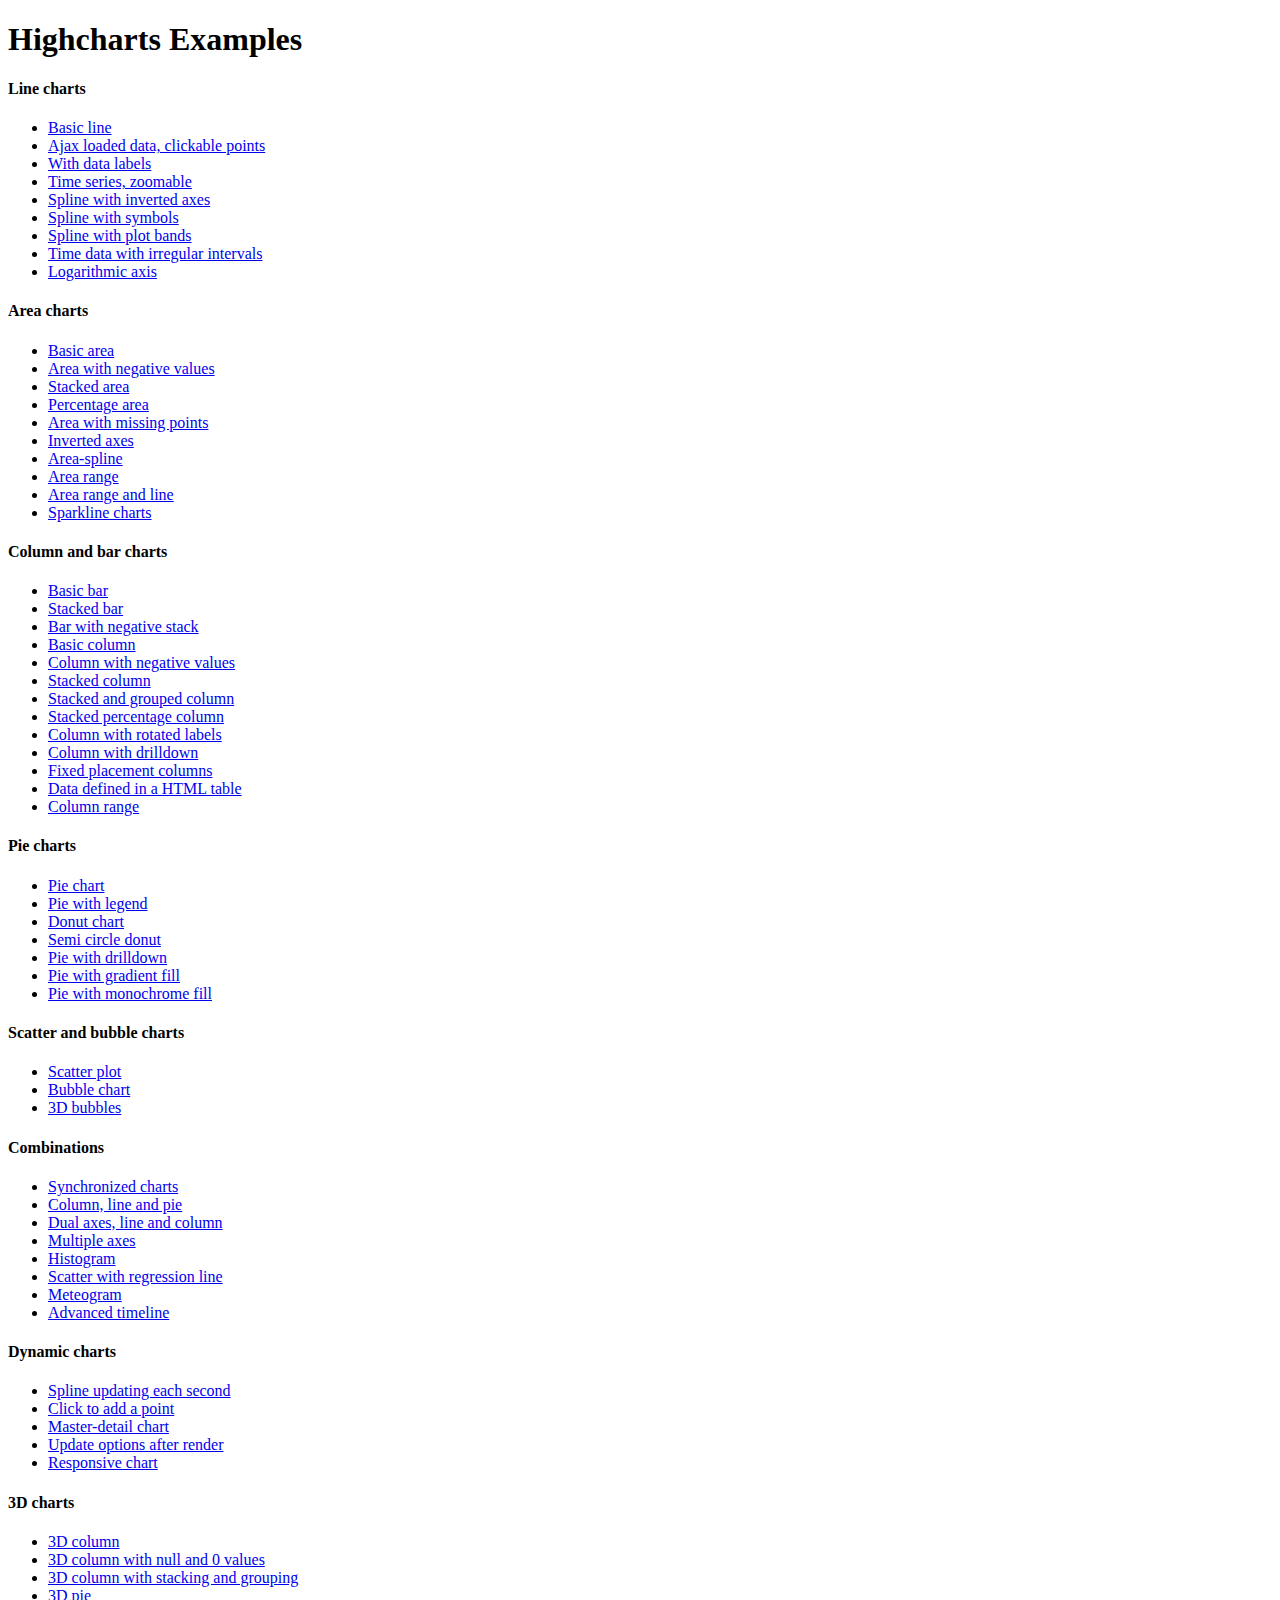
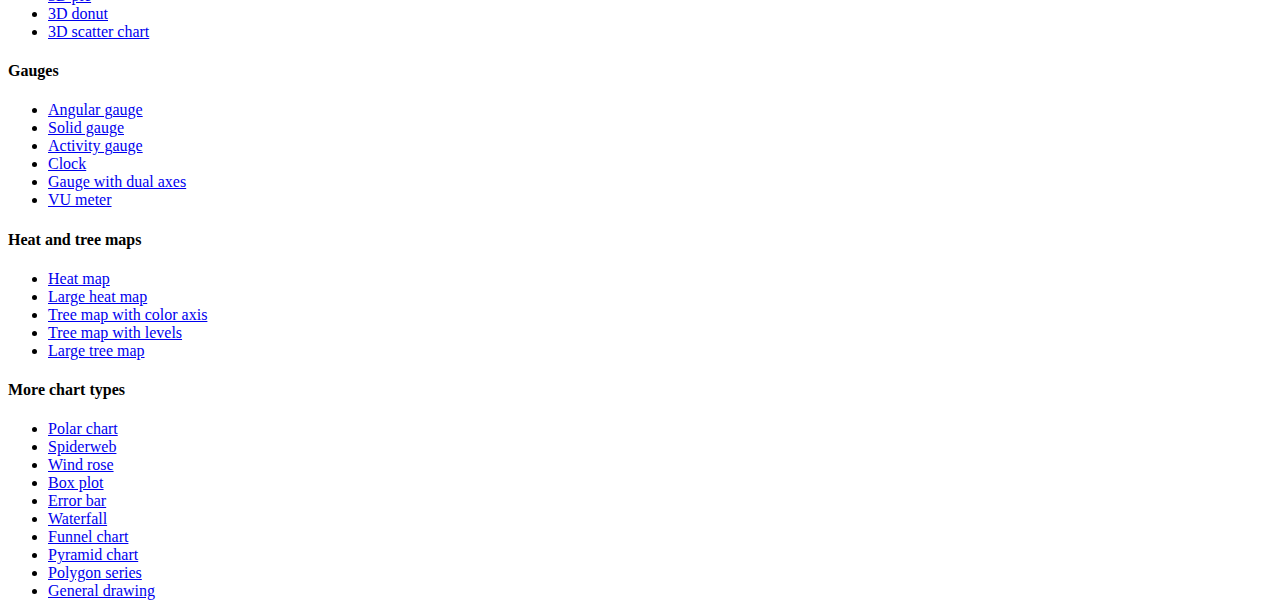
<file: assets/highchart/index.htm>
<!DOCTYPE HTML PUBLIC "-//W3C//DTD HTML 4.01//EN" "http://www.w3.org/TR/html4/strict.dtd">
<html>
	<head>
		<meta http-equiv="Content-Type" content="text/html; charset=utf-8" />
		<title>Highcharts Examples</title>
	</head>
	<body>
		<h1>Highcharts Examples</h1>
		<h4>Line charts</h4>
		<ul>
			<li><a href="examples/line-basic/index.htm">Basic line</a></li>
			<li><a href="examples/line-ajax/index.htm">Ajax loaded data, clickable points</a></li>
			<li><a href="examples/line-labels/index.htm">With data labels</a></li>
			<li><a href="examples/line-time-series/index.htm">Time series, zoomable</a></li>
			<li><a href="examples/spline-inverted/index.htm">Spline with inverted axes</a></li>
			<li><a href="examples/spline-symbols/index.htm">Spline with symbols</a></li>
			<li><a href="examples/spline-plot-bands/index.htm">Spline with plot bands</a></li>
			<li><a href="examples/spline-irregular-time/index.htm">Time data with irregular intervals</a></li>
			<li><a href="examples/line-log-axis/index.htm">Logarithmic axis</a></li>
		</ul>
		<h4>Area charts</h4>
		<ul>
			<li><a href="examples/area-basic/index.htm">Basic area</a></li>
			<li><a href="examples/area-negative/index.htm">Area with negative values</a></li>
			<li><a href="examples/area-stacked/index.htm">Stacked area</a></li>
			<li><a href="examples/area-stacked-percent/index.htm">Percentage area</a></li>
			<li><a href="examples/area-missing/index.htm">Area with missing points</a></li>
			<li><a href="examples/area-inverted/index.htm">Inverted axes</a></li>
			<li><a href="examples/areaspline/index.htm">Area-spline</a></li>
			<li><a href="examples/arearange/index.htm">Area range</a></li>
			<li><a href="examples/arearange-line/index.htm">Area range and line</a></li>
			<li><a href="examples/sparkline/index.htm">Sparkline charts</a></li>
		</ul>
		<h4>Column and bar charts</h4>
		<ul>
			<li><a href="examples/bar-basic/index.htm">Basic bar</a></li>
			<li><a href="examples/bar-stacked/index.htm">Stacked bar</a></li>
			<li><a href="examples/bar-negative-stack/index.htm">Bar with negative stack</a></li>
			<li><a href="examples/column-basic/index.htm">Basic column</a></li>
			<li><a href="examples/column-negative/index.htm">Column with negative values</a></li>
			<li><a href="examples/column-stacked/index.htm">Stacked column</a></li>
			<li><a href="examples/column-stacked-and-grouped/index.htm">Stacked and grouped column</a></li>
			<li><a href="examples/column-stacked-percent/index.htm">Stacked percentage column</a></li>
			<li><a href="examples/column-rotated-labels/index.htm">Column with rotated labels</a></li>
			<li><a href="examples/column-drilldown/index.htm">Column with drilldown</a></li>
			<li><a href="examples/column-placement/index.htm">Fixed placement columns</a></li>
			<li><a href="examples/column-parsed/index.htm">Data defined in a HTML table</a></li>
			<li><a href="examples/columnrange/index.htm">Column range</a></li>
		</ul>
		<h4>Pie charts</h4>
		<ul>
			<li><a href="examples/pie-basic/index.htm">Pie chart</a></li>
			<li><a href="examples/pie-legend/index.htm">Pie with legend</a></li>
			<li><a href="examples/pie-donut/index.htm">Donut chart</a></li>
			<li><a href="examples/pie-semi-circle/index.htm">Semi circle donut</a></li>
			<li><a href="examples/pie-drilldown/index.htm">Pie with drilldown</a></li>
			<li><a href="examples/pie-gradient/index.htm">Pie with gradient fill</a></li>
			<li><a href="examples/pie-monochrome/index.htm">Pie with monochrome fill</a></li>
		</ul>
		<h4>Scatter and bubble charts</h4>
		<ul>
			<li><a href="examples/scatter/index.htm">Scatter plot</a></li>
			<li><a href="examples/bubble/index.htm">Bubble chart</a></li>
			<li><a href="examples/bubble-3d/index.htm">3D bubbles</a></li>
		</ul>
		<h4>Combinations</h4>
		<ul>
			<li><a href="examples/synchronized-charts/index.htm">Synchronized charts</a></li>
			<li><a href="examples/combo/index.htm">Column, line and pie</a></li>
			<li><a href="examples/combo-dual-axes/index.htm">Dual axes, line and column</a></li>
			<li><a href="examples/combo-multi-axes/index.htm">Multiple axes</a></li>
			<li><a href="examples/combo-histogram/index.htm">Histogram</a></li>
			<li><a href="examples/combo-regression/index.htm">Scatter with regression line</a></li>
			<li><a href="examples/combo-meteogram/index.htm">Meteogram</a></li>
			<li><a href="examples/combo-timeline/index.htm">Advanced timeline</a></li>
		</ul>
		<h4>Dynamic charts</h4>
		<ul>
			<li><a href="examples/dynamic-update/index.htm">Spline updating each second</a></li>
			<li><a href="examples/dynamic-click-to-add/index.htm">Click to add a point</a></li>
			<li><a href="examples/dynamic-master-detail/index.htm">Master-detail chart</a></li>
			<li><a href="examples/chart-update/index.htm">Update options after render</a></li>
			<li><a href="examples/responsive/index.htm">Responsive chart</a></li>
		</ul>
		<h4>3D charts</h4>
		<ul>
			<li><a href="examples/3d-column-interactive/index.htm">3D column</a></li>
			<li><a href="examples/3d-column-null-values/index.htm">3D column with null and 0 values</a></li>
			<li><a href="examples/3d-column-stacking-grouping/index.htm">3D column with stacking and grouping</a></li>
			<li><a href="examples/3d-pie/index.htm">3D pie</a></li>
			<li><a href="examples/3d-pie-donut/index.htm">3D donut</a></li>
			<li><a href="examples/3d-scatter-draggable/index.htm">3D scatter chart</a></li>
		</ul>
		<h4>Gauges</h4>
		<ul>
			<li><a href="examples/gauge-speedometer/index.htm">Angular gauge</a></li>
			<li><a href="examples/gauge-solid/index.htm">Solid gauge</a></li>
			<li><a href="examples/gauge-activity/index.htm">Activity gauge</a></li>
			<li><a href="examples/gauge-clock/index.htm">Clock</a></li>
			<li><a href="examples/gauge-dual/index.htm">Gauge with dual axes</a></li>
			<li><a href="examples/gauge-vu-meter/index.htm">VU meter</a></li>
		</ul>
		<h4>Heat and tree maps</h4>
		<ul>
			<li><a href="examples/heatmap/index.htm">Heat map</a></li>
			<li><a href="examples/heatmap-canvas/index.htm">Large heat map</a></li>
			<li><a href="examples/treemap-coloraxis/index.htm">Tree map with color axis</a></li>
			<li><a href="examples/treemap-with-levels/index.htm">Tree map with levels</a></li>
			<li><a href="examples/treemap-large-dataset/index.htm">Large tree map</a></li>
		</ul>
		<h4>More chart types</h4>
		<ul>
			<li><a href="examples/polar/index.htm">Polar chart</a></li>
			<li><a href="examples/polar-spider/index.htm">Spiderweb</a></li>
			<li><a href="examples/polar-wind-rose/index.htm">Wind rose</a></li>
			<li><a href="examples/box-plot/index.htm">Box plot</a></li>
			<li><a href="examples/error-bar/index.htm">Error bar</a></li>
			<li><a href="examples/waterfall/index.htm">Waterfall</a></li>
			<li><a href="examples/funnel/index.htm">Funnel chart</a></li>
			<li><a href="examples/pyramid/index.htm">Pyramid chart</a></li>
			<li><a href="examples/polygon/index.htm">Polygon series</a></li>
			<li><a href="examples/renderer/index.htm">General drawing</a></li>
		</ul>
	</body>
</html>
</file>
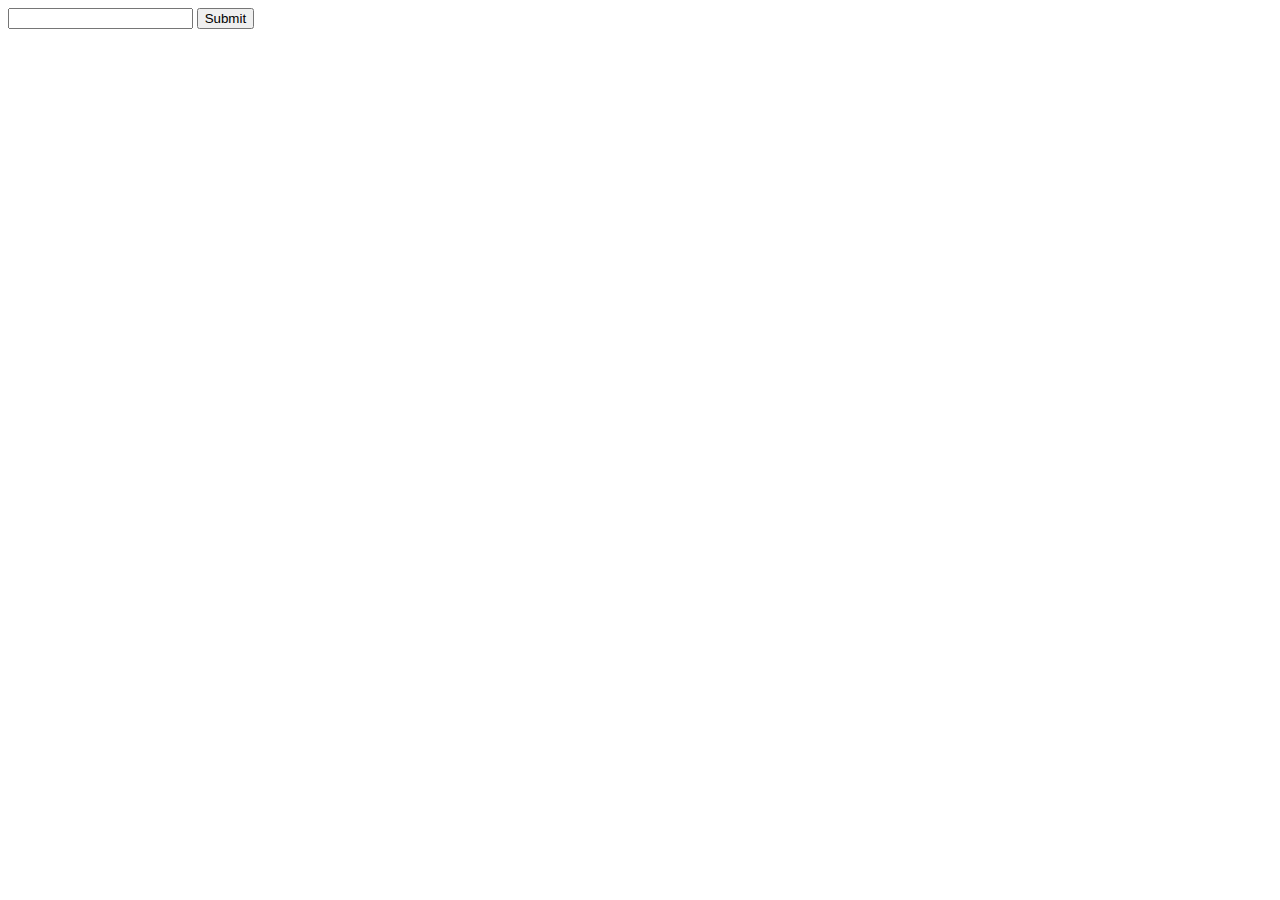
<file: assets/selectTocomplete/index.html>
<!DOCTYPE html>
<html>
<head>
	<meta http-equiv="content-type" content="text/html; charset=utf-8" />
	<title>Select to Autocomplete</title>
	<script src="jquery-1.11.1.min.js"></script>
	<script src="jquery-ui.min.js"></script>
	<script src="jquery.select-to-autocomplete.js"></script>
	<script>
	  (function($){
	    $(function(){
	      $('select').selectToAutocomplete();
	      $('form').submit(function(){
	        alert( $(this).serialize() );
	        return false;
	      });
	    });
	  })(jQuery);
	</script>
	<link rel="stylesheet" href="jquery-ui.css">
	<style>
	  body {
	    font-family: Arial, Verdana, sans-serif;
	    font-size: 13px;
	  }
    .ui-autocomplete {
      padding: 0;
      list-style: none;
      background-color: #fff;
      width: 218px;
      border: 1px solid #B0BECA;
      max-height: 350px;
      overflow-x: hidden;
    }
    .ui-autocomplete .ui-menu-item {
      border-top: 1px solid #B0BECA;
      display: block;
      padding: 4px 6px;
      color: #353D44;
      cursor: pointer;
    }
    .ui-autocomplete .ui-menu-item:first-child {
      border-top: none;
    }
    .ui-autocomplete .ui-menu-item.ui-state-focus {
      background-color: #D5E5F4;
      color: #161A1C;
    }
	</style>
</head>
<body>
  <form>
    <select name="Country" id="country-selector" autofocus="autofocus" autocorrect="off" autocomplete="off">
      <option value="" selected="selected">Select Country</option>
      <option value="Afghanistan" data-alternative-spellings="AF افغانستان">Afghanistan</option>
      <option value="Åland Islands" data-alternative-spellings="AX Aaland Aland" data-relevancy-booster="0.5">Åland Islands</option>
      <option value="Albania" data-alternative-spellings="AL">Albania</option>
      <option value="Algeria" data-alternative-spellings="DZ الجزائر">Algeria</option>
      <option value="American Samoa" data-alternative-spellings="AS" data-relevancy-booster="0.5">American Samoa</option>
      <option value="Andorra" data-alternative-spellings="AD" data-relevancy-booster="0.5">Andorra</option>
      <option value="Angola" data-alternative-spellings="AO">Angola</option>
      <option value="Anguilla" data-alternative-spellings="AI" data-relevancy-booster="0.5">Anguilla</option>
      <option value="Antarctica" data-alternative-spellings="AQ" data-relevancy-booster="0.5">Antarctica</option>
      <option value="Antigua And Barbuda" data-alternative-spellings="AG" data-relevancy-booster="0.5">Antigua And Barbuda</option>
      <option value="Argentina" data-alternative-spellings="AR">Argentina</option>
      <option value="Armenia" data-alternative-spellings="AM Հայաստան">Armenia</option>
      <option value="Aruba" data-alternative-spellings="AW" data-relevancy-booster="0.5">Aruba</option>
      <option value="Australia" data-alternative-spellings="AU" data-relevancy-booster="1.5">Australia</option>
      <option value="Austria" data-alternative-spellings="AT Österreich Osterreich Oesterreich ">Austria</option>
      <option value="Azerbaijan" data-alternative-spellings="AZ">Azerbaijan</option>
      <option value="Bahamas" data-alternative-spellings="BS">Bahamas</option>
      <option value="Bahrain" data-alternative-spellings="BH البحرين">Bahrain</option>
      <option value="Bangladesh" data-alternative-spellings="BD বাংলাদেশ" data-relevancy-booster="2">Bangladesh</option>
      <option value="Barbados" data-alternative-spellings="BB">Barbados</option>
      <option value="Belarus" data-alternative-spellings="BY Беларусь">Belarus</option>
      <option value="Belgium" data-alternative-spellings="BE België Belgie Belgien Belgique" data-relevancy-booster="1.5">Belgium</option>
      <option value="Belize" data-alternative-spellings="BZ">Belize</option>
      <option value="Benin" data-alternative-spellings="BJ">Benin</option>
      <option value="Bermuda" data-alternative-spellings="BM" data-relevancy-booster="0.5">Bermuda</option>
      <option value="Bhutan" data-alternative-spellings="BT भूटान">Bhutan</option>
      <option value="Bolivia" data-alternative-spellings="BO">Bolivia</option>
      <option value="Bonaire, Sint Eustatius and Saba" data-alternative-spellings="BQ">Bonaire, Sint Eustatius and Saba</option>
      <option value="Bosnia and Herzegovina" data-alternative-spellings="BA BiH Bosna i Hercegovina Босна и Херцеговина">Bosnia and Herzegovina</option>
      <option value="Botswana" data-alternative-spellings="BW">Botswana</option>
      <option value="Bouvet Island" data-alternative-spellings="BV">Bouvet Island</option>
      <option value="Brazil" data-alternative-spellings="BR Brasil" data-relevancy-booster="2">Brazil</option>
      <option value="British Indian Ocean Territory" data-alternative-spellings="IO">British Indian Ocean Territory</option>
      <option value="Brunei Darussalam" data-alternative-spellings="BN">Brunei Darussalam</option>
      <option value="Bulgaria" data-alternative-spellings="BG България">Bulgaria</option>
      <option value="Burkina Faso" data-alternative-spellings="BF">Burkina Faso</option>
      <option value="Burundi" data-alternative-spellings="BI">Burundi</option>
      <option value="Cambodia" data-alternative-spellings="KH កម្ពុជា">Cambodia</option>
      <option value="Cameroon" data-alternative-spellings="CM">Cameroon</option>
      <option value="Canada" data-alternative-spellings="CA" data-relevancy-booster="2">Canada</option>
      <option value="Cape Verde" data-alternative-spellings="CV Cabo">Cape Verde</option>
      <option value="Cayman Islands" data-alternative-spellings="KY" data-relevancy-booster="0.5">Cayman Islands</option>
      <option value="Central African Republic" data-alternative-spellings="CF">Central African Republic</option>
      <option value="Chad" data-alternative-spellings="TD تشاد‎ Tchad">Chad</option>
      <option value="Chile" data-alternative-spellings="CL">Chile</option>
      <option value="China" data-relevancy-booster="3.5" data-alternative-spellings="CN Zhongguo Zhonghua Peoples Republic 中国/中华">China</option>
      <option value="Christmas Island" data-alternative-spellings="CX" data-relevancy-booster="0.5">Christmas Island</option>
      <option value="Cocos (Keeling) Islands" data-alternative-spellings="CC" data-relevancy-booster="0.5">Cocos (Keeling) Islands</option>
      <option value="Colombia" data-alternative-spellings="CO">Colombia</option>
      <option value="Comoros" data-alternative-spellings="KM جزر القمر">Comoros</option>
      <option value="Congo" data-alternative-spellings="CG">Congo</option>
      <option value="Congo, the Democratic Republic of the" data-alternative-spellings="CD Congo-Brazzaville Repubilika ya Kongo">Congo, the Democratic Republic of the</option>
      <option value="Cook Islands" data-alternative-spellings="CK" data-relevancy-booster="0.5">Cook Islands</option>
      <option value="Costa Rica" data-alternative-spellings="CR">Costa Rica</option>
      <option value="Côte d'Ivoire" data-alternative-spellings="CI Cote dIvoire">Côte d'Ivoire</option>
      <option value="Croatia" data-alternative-spellings="HR Hrvatska">Croatia</option>
      <option value="Cuba" data-alternative-spellings="CU">Cuba</option>
      <option value="Curaçao" data-alternative-spellings="CW Curacao">Curaçao</option>
      <option value="Cyprus" data-alternative-spellings="CY Κύπρος Kýpros Kıbrıs">Cyprus</option>
      <option value="Czech Republic" data-alternative-spellings="CZ Česká Ceska">Czech Republic</option>
      <option value="Denmark" data-alternative-spellings="DK Danmark" data-relevancy-booster="1.5">Denmark</option>
      <option value="Djibouti" data-alternative-spellings="DJ جيبوتي‎ Jabuuti Gabuuti">Djibouti</option>
      <option value="Dominica" data-alternative-spellings="DM Dominique" data-relevancy-booster="0.5">Dominica</option>
      <option value="Dominican Republic" data-alternative-spellings="DO">Dominican Republic</option>
      <option value="Ecuador" data-alternative-spellings="EC">Ecuador</option>
      <option value="Egypt" data-alternative-spellings="EG" data-relevancy-booster="1.5">Egypt</option>
      <option value="El Salvador" data-alternative-spellings="SV">El Salvador</option>
      <option value="Equatorial Guinea" data-alternative-spellings="GQ">Equatorial Guinea</option>
      <option value="Eritrea" data-alternative-spellings="ER إرتريا ኤርትራ">Eritrea</option>
      <option value="Estonia" data-alternative-spellings="EE Eesti">Estonia</option>
      <option value="Ethiopia" data-alternative-spellings="ET ኢትዮጵያ">Ethiopia</option>
      <option value="Falkland Islands (Malvinas)" data-alternative-spellings="FK" data-relevancy-booster="0.5">Falkland Islands (Malvinas)</option>
      <option value="Faroe Islands" data-alternative-spellings="FO Føroyar Færøerne" data-relevancy-booster="0.5">Faroe Islands</option>
      <option value="Fiji" data-alternative-spellings="FJ Viti फ़िजी">Fiji</option>
      <option value="Finland" data-alternative-spellings="FI Suomi">Finland</option>
      <option value="France" data-alternative-spellings="FR République française" data-relevancy-booster="2.5">France</option>
      <option value="French Guiana" data-alternative-spellings="GF">French Guiana</option>
      <option value="French Polynesia" data-alternative-spellings="PF Polynésie française">French Polynesia</option>
      <option value="French Southern Territories" data-alternative-spellings="TF">French Southern Territories</option>
      <option value="Gabon" data-alternative-spellings="GA République Gabonaise">Gabon</option>
      <option value="Gambia" data-alternative-spellings="GM">Gambia</option>
      <option value="Georgia" data-alternative-spellings="GE საქართველო">Georgia</option>
      <option value="Germany" data-alternative-spellings="DE Bundesrepublik Deutschland" data-relevancy-booster="3">Germany</option>
      <option value="Ghana" data-alternative-spellings="GH">Ghana</option>
      <option value="Gibraltar" data-alternative-spellings="GI" data-relevancy-booster="0.5">Gibraltar</option>
      <option value="Greece" data-alternative-spellings="GR Ελλάδα" data-relevancy-booster="1.5">Greece</option>
      <option value="Greenland" data-alternative-spellings="GL grønland" data-relevancy-booster="0.5">Greenland</option>
      <option value="Grenada" data-alternative-spellings="GD">Grenada</option>
      <option value="Guadeloupe" data-alternative-spellings="GP">Guadeloupe</option>
      <option value="Guam" data-alternative-spellings="GU">Guam</option>
      <option value="Guatemala" data-alternative-spellings="GT">Guatemala</option>
      <option value="Guernsey" data-alternative-spellings="GG" data-relevancy-booster="0.5">Guernsey</option>
      <option value="Guinea" data-alternative-spellings="GN">Guinea</option>
      <option value="Guinea-Bissau" data-alternative-spellings="GW">Guinea-Bissau</option>
      <option value="Guyana" data-alternative-spellings="GY">Guyana</option>
      <option value="Haiti" data-alternative-spellings="HT">Haiti</option>
      <option value="Heard Island and McDonald Islands" data-alternative-spellings="HM">Heard Island and McDonald Islands</option>
      <option value="Holy See (Vatican City State)" data-alternative-spellings="VA" data-relevancy-booster="0.5">Holy See (Vatican City State)</option>
      <option value="Honduras" data-alternative-spellings="HN">Honduras</option>
      <option value="Hong Kong" data-alternative-spellings="HK 香港">Hong Kong</option>
      <option value="Hungary" data-alternative-spellings="HU Magyarország">Hungary</option>
      <option value="Iceland" data-alternative-spellings="IS Island">Iceland</option>
      <option value="India" data-alternative-spellings="IN भारत गणराज्य Hindustan" data-relevancy-booster="3">India</option>
      <option value="Indonesia" data-alternative-spellings="ID" data-relevancy-booster="2">Indonesia</option>
      <option value="Iran, Islamic Republic of" data-alternative-spellings="IR ایران">Iran, Islamic Republic of</option>
      <option value="Iraq" data-alternative-spellings="IQ العراق‎">Iraq</option>
      <option value="Ireland" data-alternative-spellings="IE Éire" data-relevancy-booster="1.2">Ireland</option>
      <option value="Isle of Man" data-alternative-spellings="IM" data-relevancy-booster="0.5">Isle of Man</option>
      <option value="Israel" data-alternative-spellings="IL إسرائيل ישראל">Israel</option>
      <option value="Italy" data-alternative-spellings="IT Italia" data-relevancy-booster="2">Italy</option>
      <option value="Jamaica" data-alternative-spellings="JM">Jamaica</option>
      <option value="Japan" data-alternative-spellings="JP Nippon Nihon 日本" data-relevancy-booster="2.5">Japan</option>
      <option value="Jersey" data-alternative-spellings="JE" data-relevancy-booster="0.5">Jersey</option>
      <option value="Jordan" data-alternative-spellings="JO الأردن">Jordan</option>
      <option value="Kazakhstan" data-alternative-spellings="KZ Қазақстан Казахстан">Kazakhstan</option>
      <option value="Kenya" data-alternative-spellings="KE">Kenya</option>
      <option value="Kiribati" data-alternative-spellings="KI">Kiribati</option>
      <option value="Korea, Democratic People's Republic of" data-alternative-spellings="KP North Korea">Korea, Democratic People's Republic of</option>
      <option value="Korea, Republic of" data-alternative-spellings="KR South Korea" data-relevancy-booster="1.5">Korea, Republic of</option>
      <option value="Kuwait" data-alternative-spellings="KW الكويت">Kuwait</option>
      <option value="Kyrgyzstan" data-alternative-spellings="KG Кыргызстан">Kyrgyzstan</option>
      <option value="Lao People's Democratic Republic" data-alternative-spellings="LA">Lao People's Democratic Republic</option>
      <option value="Latvia" data-alternative-spellings="LV Latvija">Latvia</option>
      <option value="Lebanon" data-alternative-spellings="LB لبنان">Lebanon</option>
      <option value="Lesotho" data-alternative-spellings="LS">Lesotho</option>
      <option value="Liberia" data-alternative-spellings="LR">Liberia</option>
      <option value="Libyan Arab Jamahiriya" data-alternative-spellings="LY ليبيا">Libyan Arab Jamahiriya</option>
      <option value="Liechtenstein" data-alternative-spellings="LI">Liechtenstein</option>
      <option value="Lithuania" data-alternative-spellings="LT Lietuva">Lithuania</option>
      <option value="Luxembourg" data-alternative-spellings="LU">Luxembourg</option>
      <option value="Macao" data-alternative-spellings="MO">Macao</option>
      <option value="Macedonia, The Former Yugoslav Republic Of" data-alternative-spellings="MK Македонија">Macedonia, The Former Yugoslav Republic Of</option>
      <option value="Madagascar" data-alternative-spellings="MG Madagasikara">Madagascar</option>
      <option value="Malawi" data-alternative-spellings="MW">Malawi</option>
      <option value="Malaysia" data-alternative-spellings="MY">Malaysia</option>
      <option value="Maldives" data-alternative-spellings="MV">Maldives</option>
      <option value="Mali" data-alternative-spellings="ML">Mali</option>
      <option value="Malta" data-alternative-spellings="MT">Malta</option>
      <option value="Marshall Islands" data-alternative-spellings="MH" data-relevancy-booster="0.5">Marshall Islands</option>
      <option value="Martinique" data-alternative-spellings="MQ">Martinique</option>
      <option value="Mauritania" data-alternative-spellings="MR الموريتانية">Mauritania</option>
      <option value="Mauritius" data-alternative-spellings="MU">Mauritius</option>
      <option value="Mayotte" data-alternative-spellings="YT">Mayotte</option>
      <option value="Mexico" data-alternative-spellings="MX Mexicanos" data-relevancy-booster="1.5">Mexico</option>
      <option value="Micronesia, Federated States of" data-alternative-spellings="FM">Micronesia, Federated States of</option>
      <option value="Moldova, Republic of" data-alternative-spellings="MD">Moldova, Republic of</option>
      <option value="Monaco" data-alternative-spellings="MC">Monaco</option>
      <option value="Mongolia" data-alternative-spellings="MN Mongγol ulus Монгол улс">Mongolia</option>
      <option value="Montenegro" data-alternative-spellings="ME">Montenegro</option>
      <option value="Montserrat" data-alternative-spellings="MS" data-relevancy-booster="0.5">Montserrat</option>
      <option value="Morocco" data-alternative-spellings="MA المغرب">Morocco</option>
      <option value="Mozambique" data-alternative-spellings="MZ Moçambique">Mozambique</option>
      <option value="Myanmar" data-alternative-spellings="MM">Myanmar</option>
      <option value="Namibia" data-alternative-spellings="NA Namibië">Namibia</option>
      <option value="Nauru" data-alternative-spellings="NR Naoero" data-relevancy-booster="0.5">Nauru</option>
      <option value="Nepal" data-alternative-spellings="NP नेपाल">Nepal</option>
      <option value="Netherlands" data-alternative-spellings="NL Holland Nederland" data-relevancy-booster="1.5">Netherlands</option>
      <option value="New Caledonia" data-alternative-spellings="NC" data-relevancy-booster="0.5">New Caledonia</option>
      <option value="New Zealand" data-alternative-spellings="NZ Aotearoa">New Zealand</option>
      <option value="Nicaragua" data-alternative-spellings="NI">Nicaragua</option>
      <option value="Niger" data-alternative-spellings="NE Nijar">Niger</option>
      <option value="Nigeria" data-alternative-spellings="NG Nijeriya Naíjíríà" data-relevancy-booster="1.5">Nigeria</option>
      <option value="Niue" data-alternative-spellings="NU" data-relevancy-booster="0.5">Niue</option>
      <option value="Norfolk Island" data-alternative-spellings="NF" data-relevancy-booster="0.5">Norfolk Island</option>
      <option value="Northern Mariana Islands" data-alternative-spellings="MP" data-relevancy-booster="0.5">Northern Mariana Islands</option>
      <option value="Norway" data-alternative-spellings="NO Norge Noreg" data-relevancy-booster="1.5">Norway</option>
      <option value="Oman" data-alternative-spellings="OM عمان">Oman</option>
      <option value="Pakistan" data-alternative-spellings="PK پاکستان" data-relevancy-booster="2">Pakistan</option>
      <option value="Palau" data-alternative-spellings="PW" data-relevancy-booster="0.5">Palau</option>
      <option value="Palestinian Territory, Occupied" data-alternative-spellings="PS فلسطين">Palestinian Territory, Occupied</option>
      <option value="Panama" data-alternative-spellings="PA">Panama</option>
      <option value="Papua New Guinea" data-alternative-spellings="PG">Papua New Guinea</option>
      <option value="Paraguay" data-alternative-spellings="PY">Paraguay</option>
      <option value="Peru" data-alternative-spellings="PE">Peru</option>
      <option value="Philippines" data-alternative-spellings="PH Pilipinas" data-relevancy-booster="1.5">Philippines</option>
      <option value="Pitcairn" data-alternative-spellings="PN" data-relevancy-booster="0.5">Pitcairn</option>
      <option value="Poland" data-alternative-spellings="PL Polska" data-relevancy-booster="1.25">Poland</option>
      <option value="Portugal" data-alternative-spellings="PT Portuguesa" data-relevancy-booster="1.5">Portugal</option>
      <option value="Puerto Rico" data-alternative-spellings="PR">Puerto Rico</option>
      <option value="Qatar" data-alternative-spellings="QA قطر">Qatar</option>
      <option value="Réunion" data-alternative-spellings="RE Reunion">Réunion</option>
      <option value="Romania" data-alternative-spellings="RO Rumania Roumania România">Romania</option>
      <option value="Russian Federation" data-alternative-spellings="RU Rossiya Российская Россия" data-relevancy-booster="2.5">Russian Federation</option>
      <option value="Rwanda" data-alternative-spellings="RW">Rwanda</option>
      <option value="Saint Barthélemy" data-alternative-spellings="BL St. Barthelemy">Saint Barthélemy</option>
      <option value="Saint Helena" data-alternative-spellings="SH St.">Saint Helena</option>
      <option value="Saint Kitts and Nevis" data-alternative-spellings="KN St.">Saint Kitts and Nevis</option>
      <option value="Saint Lucia" data-alternative-spellings="LC St.">Saint Lucia</option>
      <option value="Saint Martin (French Part)" data-alternative-spellings="MF St.">Saint Martin (French Part)</option>
      <option value="Saint Pierre and Miquelon" data-alternative-spellings="PM St.">Saint Pierre and Miquelon</option>
      <option value="Saint Vincent and the Grenadines" data-alternative-spellings="VC St.">Saint Vincent and the Grenadines</option>
      <option value="Samoa" data-alternative-spellings="WS">Samoa</option>
      <option value="San Marino" data-alternative-spellings="SM RSM Repubblica">San Marino</option>
      <option value="Sao Tome and Principe" data-alternative-spellings="ST">Sao Tome and Principe</option>
      <option value="Saudi Arabia" data-alternative-spellings="SA السعودية">Saudi Arabia</option>
      <option value="Senegal" data-alternative-spellings="SN Sénégal">Senegal</option>
      <option value="Serbia" data-alternative-spellings="RS Србија Srbija">Serbia</option>
      <option value="Seychelles" data-alternative-spellings="SC" data-relevancy-booster="0.5">Seychelles</option>
      <option value="Sierra Leone" data-alternative-spellings="SL">Sierra Leone</option>
      <option value="Singapore" data-alternative-spellings="SG Singapura  சிங்கப்பூர் குடியரசு 新加坡共和国">Singapore</option>
      <option value="Sint Maarten (Dutch Part)" data-alternative-spellings="SX">Sint Maarten (Dutch Part)</option>
      <option value="Slovakia" data-alternative-spellings="SK Slovenská Slovensko">Slovakia</option>
      <option value="Slovenia" data-alternative-spellings="SI Slovenija">Slovenia</option>
      <option value="Solomon Islands" data-alternative-spellings="SB">Solomon Islands</option>
      <option value="Somalia" data-alternative-spellings="SO الصومال">Somalia</option>
      <option value="South Africa" data-alternative-spellings="ZA RSA Suid-Afrika">South Africa</option>
      <option value="South Georgia and the South Sandwich Islands" data-alternative-spellings="GS">South Georgia and the South Sandwich Islands</option>
      <option value="South Sudan" data-alternative-spellings="SS">South Sudan</option>
      <option value="Spain" data-alternative-spellings="ES España" data-relevancy-booster="2">Spain</option>
      <option value="Sri Lanka" data-alternative-spellings="LK ශ්‍රී ලංකා இலங்கை Ceylon">Sri Lanka</option>
      <option value="Sudan" data-alternative-spellings="SD السودان">Sudan</option>
      <option value="Suriname" data-alternative-spellings="SR शर्नम् Sarnam Sranangron">Suriname</option>
      <option value="Svalbard and Jan Mayen" data-alternative-spellings="SJ" data-relevancy-booster="0.5">Svalbard and Jan Mayen</option>
      <option value="Swaziland" data-alternative-spellings="SZ weSwatini Swatini Ngwane">Swaziland</option>
      <option value="Sweden" data-alternative-spellings="SE Sverige" data-relevancy-booster="1.5">Sweden</option>
      <option value="Switzerland" data-alternative-spellings="CH Swiss Confederation Schweiz Suisse Svizzera Svizra" data-relevancy-booster="1.5">Switzerland</option>
      <option value="Syrian Arab Republic" data-alternative-spellings="SY Syria سورية">Syrian Arab Republic</option>
      <option value="Taiwan, Province of China" data-alternative-spellings="TW 台灣 臺灣">Taiwan, Province of China</option>
      <option value="Tajikistan" data-alternative-spellings="TJ Тоҷикистон Toçikiston">Tajikistan</option>
      <option value="Tanzania, United Republic of" data-alternative-spellings="TZ">Tanzania, United Republic of</option>
      <option value="Thailand" data-alternative-spellings="TH ประเทศไทย Prathet Thai">Thailand</option>
      <option value="Timor-Leste" data-alternative-spellings="TL">Timor-Leste</option>
      <option value="Togo" data-alternative-spellings="TG Togolese">Togo</option>
      <option value="Tokelau" data-alternative-spellings="TK" data-relevancy-booster="0.5">Tokelau</option>
      <option value="Tonga" data-alternative-spellings="TO">Tonga</option>
      <option value="Trinidad and Tobago" data-alternative-spellings="TT">Trinidad and Tobago</option>
      <option value="Tunisia" data-alternative-spellings="TN تونس">Tunisia</option>
      <option value="Turkey" data-alternative-spellings="TR Türkiye Turkiye">Turkey</option>
      <option value="Turkmenistan" data-alternative-spellings="TM Türkmenistan">Turkmenistan</option>
      <option value="Turks and Caicos Islands" data-alternative-spellings="TC" data-relevancy-booster="0.5">Turks and Caicos Islands</option>
      <option value="Tuvalu" data-alternative-spellings="TV" data-relevancy-booster="0.5">Tuvalu</option>
      <option value="Uganda" data-alternative-spellings="UG">Uganda</option>
      <option value="Ukraine" data-alternative-spellings="UA Ukrayina Україна">Ukraine</option>
      <option value="United Arab Emirates" data-alternative-spellings="AE UAE الإمارات">United Arab Emirates</option>
      <option value="United Kingdom" data-alternative-spellings="GB Great Britain England UK Wales Scotland Northern Ireland" data-relevancy-booster="2.5">United Kingdom</option>
      <option value="United States" data-relevancy-booster="3.5" data-alternative-spellings="US USA United States of America">United States</option>
      <option value="United States Minor Outlying Islands" data-alternative-spellings="UM">United States Minor Outlying Islands</option>
      <option value="Uruguay" data-alternative-spellings="UY">Uruguay</option>
      <option value="Uzbekistan" data-alternative-spellings="UZ Ўзбекистон O'zbekstan O‘zbekiston">Uzbekistan</option>
      <option value="Vanuatu" data-alternative-spellings="VU">Vanuatu</option>
      <option value="Venezuela" data-alternative-spellings="VE">Venezuela</option>
      <option value="Vietnam" data-alternative-spellings="VN Việt Nam" data-relevancy-booster="1.5">Vietnam</option>
      <option value="Virgin Islands, British" data-alternative-spellings="VG" data-relevancy-booster="0.5">Virgin Islands, British</option>
      <option value="Virgin Islands, U.S." data-alternative-spellings="VI" data-relevancy-booster="0.5">Virgin Islands, U.S.</option>
      <option value="Wallis and Futuna" data-alternative-spellings="WF" data-relevancy-booster="0.5">Wallis and Futuna</option>
      <option value="Western Sahara" data-alternative-spellings="EH لصحراء الغربية">Western Sahara</option>
      <option value="Yemen" data-alternative-spellings="YE اليمن">Yemen</option>
      <option value="Zambia" data-alternative-spellings="ZM">Zambia</option>
      <option value="Zimbabwe" data-alternative-spellings="ZW">Zimbabwe</option>
    </select>
    
    <input type="submit" value="Submit">
  </form>
</body>
</html>
</file>
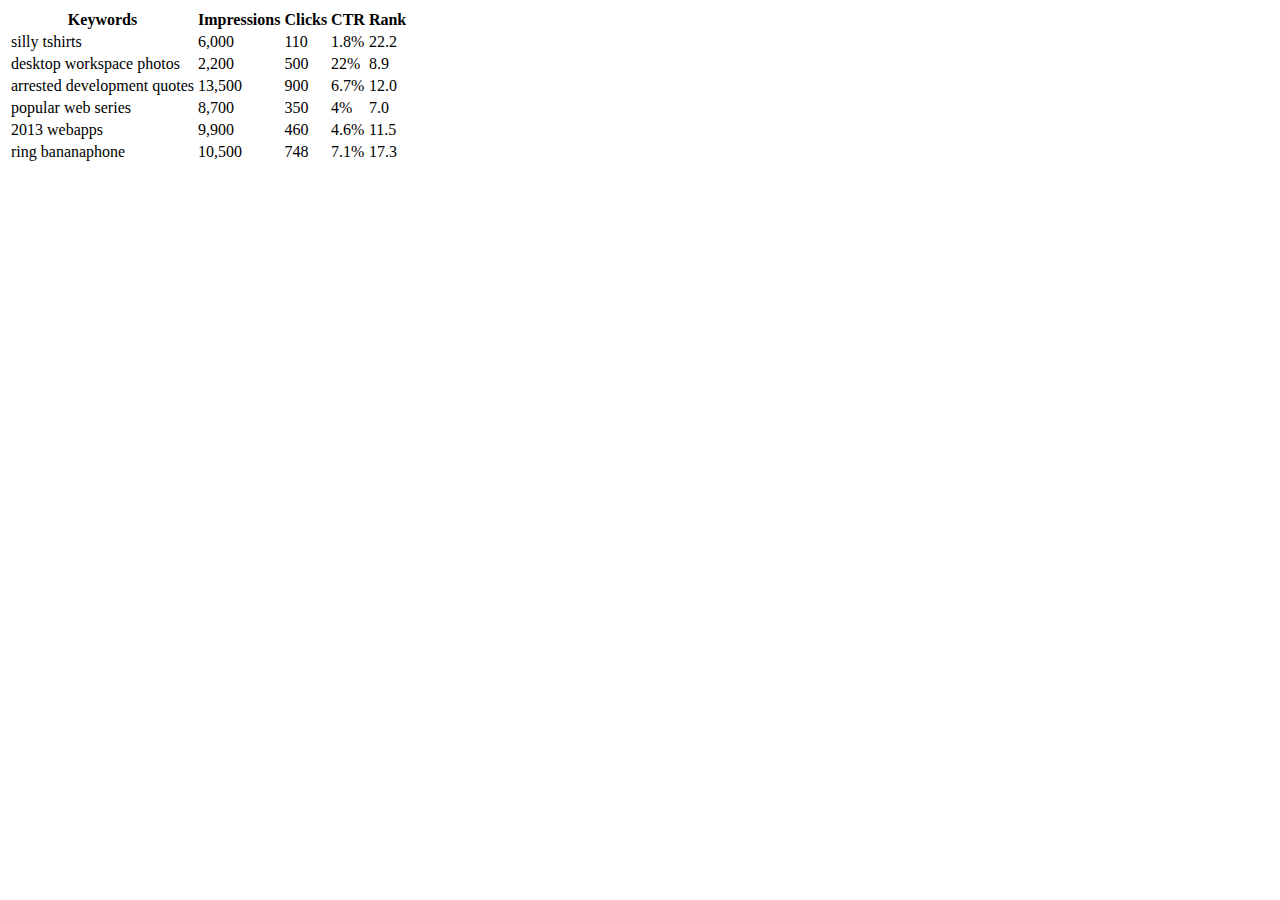
<file: assets/sorting/index.html>
<!doctype html>
<html lang="en-US">
<head>
  <meta charset="utf-8">
  <meta http-equiv="Content-Type" content="text/html">
  <title>Simple Table Sorting with jQuery - Treehouse Demo</title>
  <meta name="author" content="Jake Rocheleau">
  <link rel="shortcut icon" href="http://d15dxvojnvxp1x.cloudfront.net/assets/favicon.ico">
  <link rel="icon" href="http://d15dxvojnvxp1x.cloudfront.net/assets/favicon.ico">
  <link rel="stylesheet" type="text/css" media="all" href="css/styles.css">
  <!-- Latest compiled and minified CSS -->
<link rel="stylesheet" href="https://maxcdn.bootstrapcdn.com/bootstrap/3.3.6/css/bootstrap.min.css" integrity="sha384-1q8mTJOASx8j1Au+a5WDVnPi2lkFfwwEAa8hDDdjZlpLegxhjVME1fgjWPGmkzs7" crossorigin="anonymous">
  <script type="text/javascript" src="js/jquery-1.10.2.min.js"></script>
  <script type="text/javascript" src="js/jquery.tablesorter.min.js"></script>
</head>

<body>
 <div id="wrapper">
  
  
  <table id="keywords" class="table tablehover">
    <thead>
      <tr>
        <th><span>Keywords</span></th>
        <th><span>Impressions</span></th>
        <th><span>Clicks</span></th>
        <th><span>CTR</span></th>
        <th><span>Rank</span></th>
      </tr>
    </thead>
    <tbody>
      <tr>
        <td class="lalign">silly tshirts</td>
        <td>6,000</td>
        <td>110</td>
        <td>1.8%</td>
        <td>22.2</td>
      </tr>
      <tr>
        <td class="lalign">desktop workspace photos</td>
        <td>2,200</td>
        <td>500</td>
        <td>22%</td>
        <td>8.9</td>
      </tr>
      <tr>
        <td class="lalign">arrested development quotes</td>
        <td>13,500</td>
        <td>900</td>
        <td>6.7%</td>
        <td>12.0</td>
      </tr>
      <tr>
        <td class="lalign">popular web series</td>
        <td>8,700</td>
        <td>350</td>
        <td>4%</td>
        <td>7.0</td>
      </tr>
      <tr>
        <td class="lalign">2013 webapps</td>
        <td>9,900</td>
        <td>460</td>
        <td>4.6%</td>
        <td>11.5</td>
      </tr>
      <tr>
        <td class="lalign">ring bananaphone</td>
        <td>10,500</td>
        <td>748</td>
        <td>7.1%</td>
        <td>17.3</td>
      </tr>
    </tbody>
  </table>
 </div> 
<script type="text/javascript">
$(function(){
  $('#keywords').tablesorter(); 
});
</script>
</body>
</html>
</file>
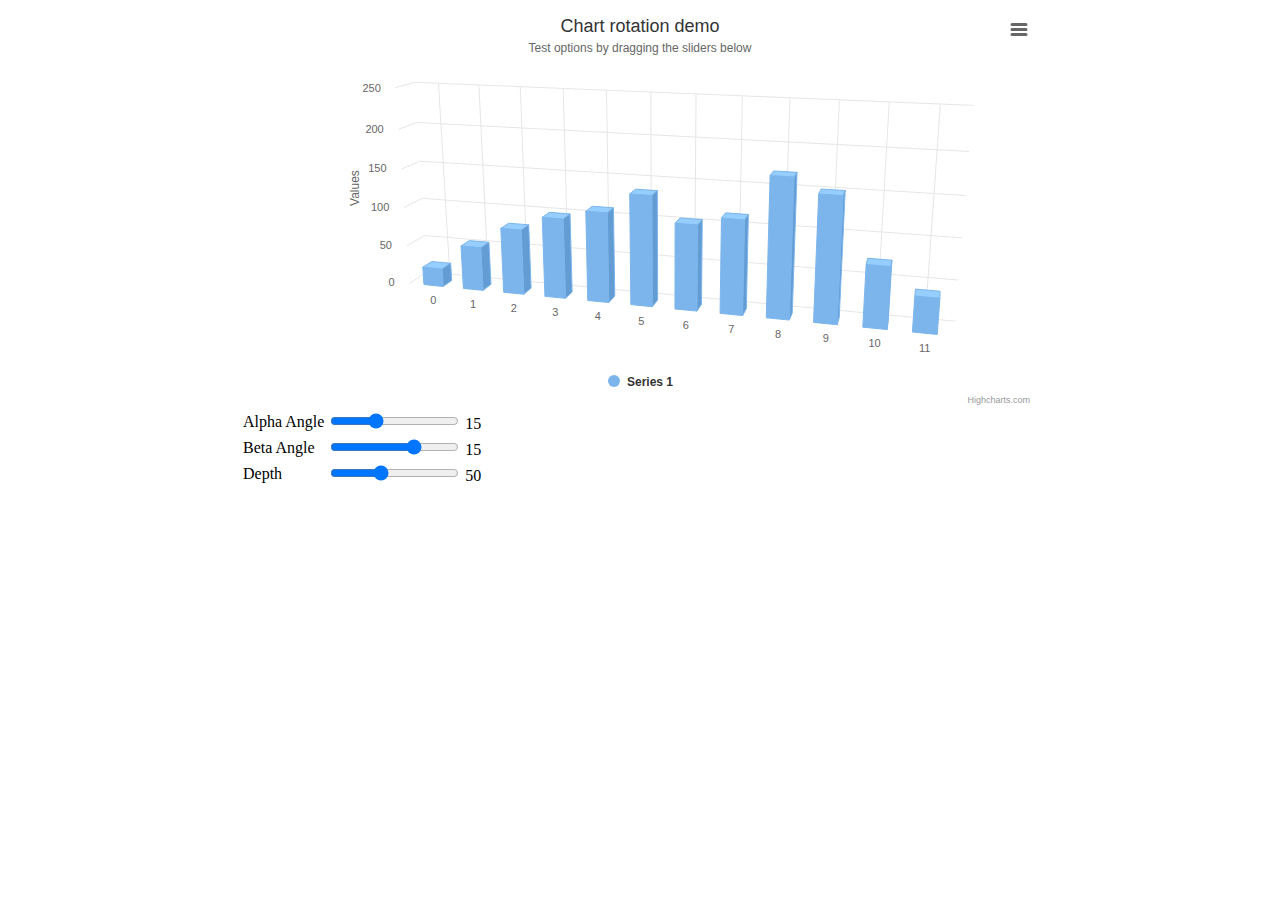
<file: assets/highchart/examples/3d-column-interactive/index.htm>
<!DOCTYPE HTML>
<html>
	<head>
		<meta http-equiv="Content-Type" content="text/html; charset=utf-8">
		<title>Highcharts Example</title>

		<style type="text/css">
#container, #sliders {
    min-width: 310px; 
    max-width: 800px;
    margin: 0 auto;
}
#container {
    height: 400px; 
}
		</style>
	</head>
	<body>
<script src="https://code.jquery.com/jquery-3.1.1.min.js"></script>
<script src="../../code/highcharts.js"></script>
<script src="../../code/highcharts-3d.js"></script>
<script src="../../code/modules/exporting.js"></script>

<div id="container"></div>
<div id="sliders">
    <table>
        <tr>
        	<td>Alpha Angle</td>
        	<td><input id="alpha" type="range" min="0" max="45" value="15"/> <span id="alpha-value" class="value"></span></td>
        </tr>
        <tr>
        	<td>Beta Angle</td>
        	<td><input id="beta" type="range" min="-45" max="45" value="15"/> <span id="beta-value" class="value"></span></td>
        </tr>
        <tr>
        	<td>Depth</td>
        	<td><input id="depth" type="range" min="20" max="100" value="50"/> <span id="depth-value" class="value"></span></td>
        </tr>
    </table>
</div>


		<script type="text/javascript">

// Set up the chart
var chart = new Highcharts.Chart({
    chart: {
        renderTo: 'container',
        type: 'column',
        options3d: {
            enabled: true,
            alpha: 15,
            beta: 15,
            depth: 50,
            viewDistance: 25
        }
    },
    title: {
        text: 'Chart rotation demo'
    },
    subtitle: {
        text: 'Test options by dragging the sliders below'
    },
    plotOptions: {
        column: {
            depth: 25
        }
    },
    series: [{
        data: [29.9, 71.5, 106.4, 129.2, 144.0, 176.0, 135.6, 148.5, 216.4, 194.1, 95.6, 54.4]
    }]
});

function showValues() {
    $('#alpha-value').html(chart.options.chart.options3d.alpha);
    $('#beta-value').html(chart.options.chart.options3d.beta);
    $('#depth-value').html(chart.options.chart.options3d.depth);
}

// Activate the sliders
$('#sliders input').on('input change', function () {
    chart.options.chart.options3d[this.id] = parseFloat(this.value);
    showValues();
    chart.redraw(false);
});

showValues();
		</script>
	</body>
</html>
</file>
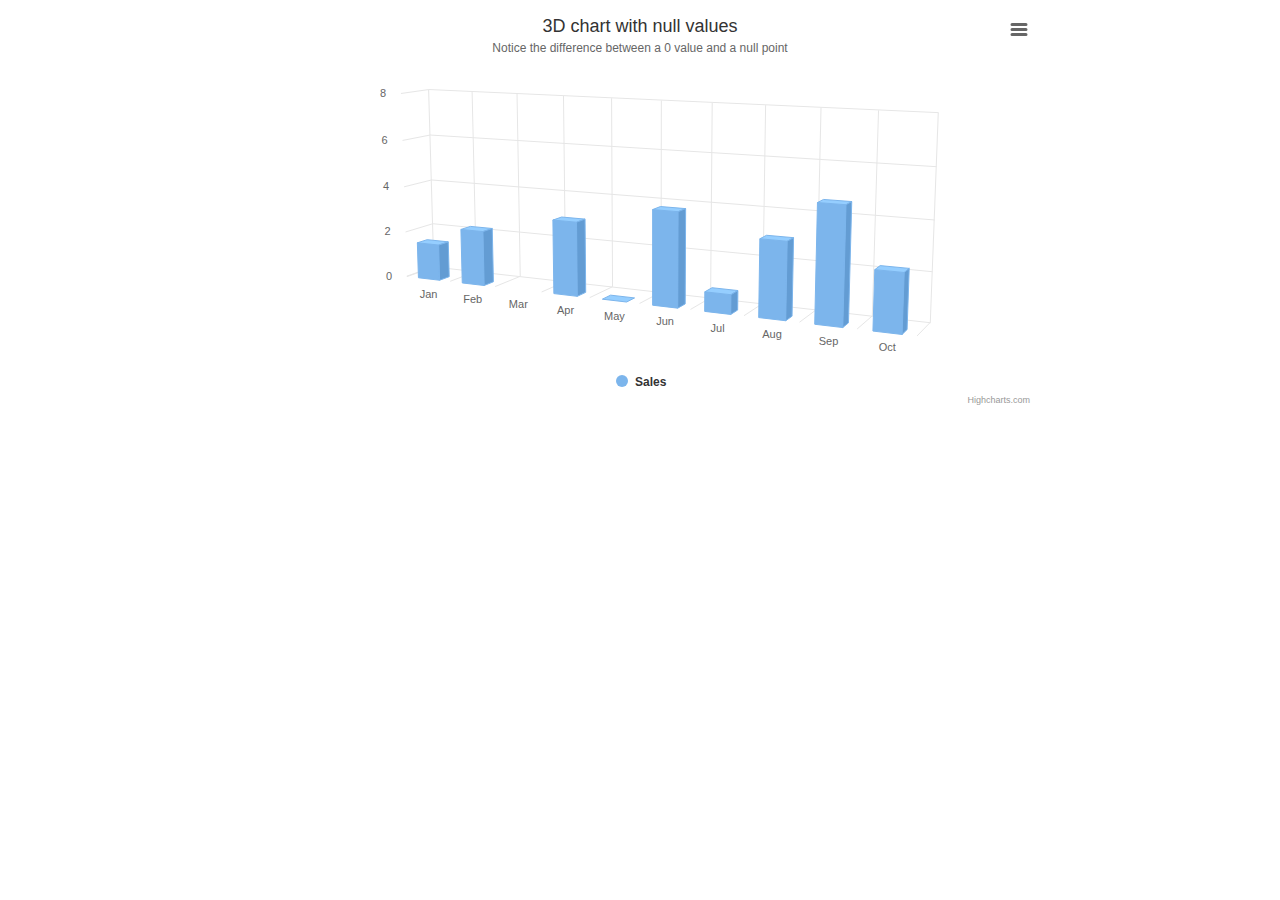
<file: assets/highchart/examples/3d-column-null-values/index.htm>
<!DOCTYPE HTML>
<html>
	<head>
		<meta http-equiv="Content-Type" content="text/html; charset=utf-8">
		<title>Highcharts Example</title>

		<style type="text/css">
#container {
    height: 400px; 
    min-width: 310px; 
    max-width: 800px;
    margin: 0 auto;
}
		</style>
	</head>
	<body>

<script src="../../code/highcharts.js"></script>
<script src="../../code/highcharts-3d.js"></script>
<script src="../../code/modules/exporting.js"></script>

<div id="container" style="height: 400px"></div>


		<script type="text/javascript">

Highcharts.chart('container', {
    chart: {
        type: 'column',
        options3d: {
            enabled: true,
            alpha: 10,
            beta: 25,
            depth: 70
        }
    },
    title: {
        text: '3D chart with null values'
    },
    subtitle: {
        text: 'Notice the difference between a 0 value and a null point'
    },
    plotOptions: {
        column: {
            depth: 25
        }
    },
    xAxis: {
        categories: Highcharts.getOptions().lang.shortMonths
    },
    yAxis: {
        title: {
            text: null
        }
    },
    series: [{
        name: 'Sales',
        data: [2, 3, null, 4, 0, 5, 1, 4, 6, 3]
    }]
});
		</script>
	</body>
</html>
</file>
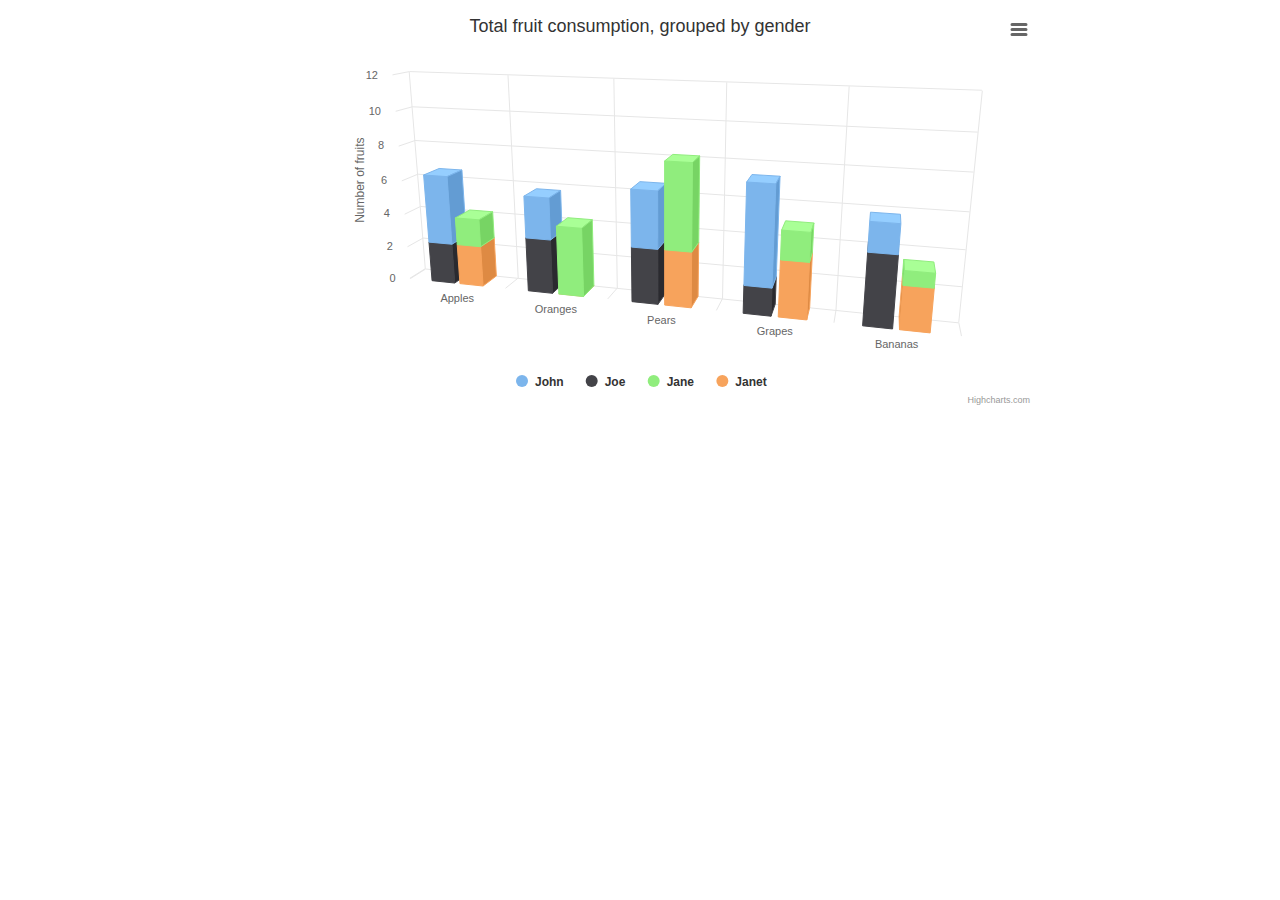
<file: assets/highchart/examples/3d-column-stacking-grouping/index.htm>
<!DOCTYPE HTML>
<html>
	<head>
		<meta http-equiv="Content-Type" content="text/html; charset=utf-8">
		<title>Highcharts Example</title>

		<style type="text/css">
#container {
    height: 400px; 
    min-width: 310px; 
    max-width: 800px;
    margin: 0 auto;
}
		</style>
	</head>
	<body>

<script src="../../code/highcharts.js"></script>
<script src="../../code/highcharts-3d.js"></script>
<script src="../../code/modules/exporting.js"></script>

<div id="container" style="height: 400px"></div>


		<script type="text/javascript">

Highcharts.chart('container', {
    chart: {
        type: 'column',
        options3d: {
            enabled: true,
            alpha: 15,
            beta: 15,
            viewDistance: 25,
            depth: 40
        }
    },

    title: {
        text: 'Total fruit consumption, grouped by gender'
    },

    xAxis: {
        categories: ['Apples', 'Oranges', 'Pears', 'Grapes', 'Bananas']
    },

    yAxis: {
        allowDecimals: false,
        min: 0,
        title: {
            text: 'Number of fruits'
        }
    },

    tooltip: {
        headerFormat: '<b>{point.key}</b><br>',
        pointFormat: '<span style="color:{series.color}">\u25CF</span> {series.name}: {point.y} / {point.stackTotal}'
    },

    plotOptions: {
        column: {
            stacking: 'normal',
            depth: 40
        }
    },

    series: [{
        name: 'John',
        data: [5, 3, 4, 7, 2],
        stack: 'male'
    }, {
        name: 'Joe',
        data: [3, 4, 4, 2, 5],
        stack: 'male'
    }, {
        name: 'Jane',
        data: [2, 5, 6, 2, 1],
        stack: 'female'
    }, {
        name: 'Janet',
        data: [3, 0, 4, 4, 3],
        stack: 'female'
    }]
});


		</script>
	</body>
</html>
</file>
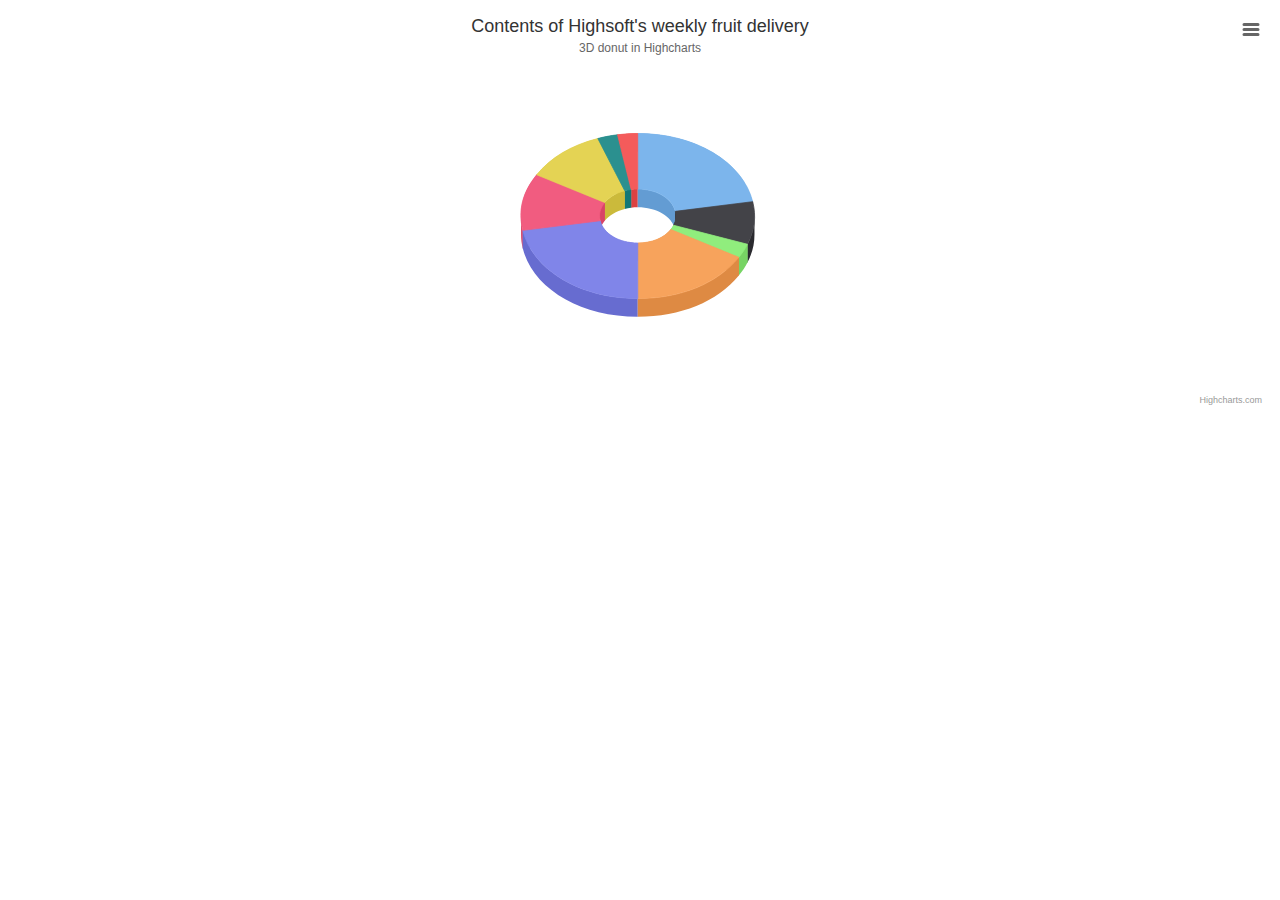
<file: assets/highchart/examples/3d-pie-donut/index.htm>
<!DOCTYPE HTML>
<html>
	<head>
		<meta http-equiv="Content-Type" content="text/html; charset=utf-8">
		<title>Highcharts Example</title>

		<style type="text/css">

		</style>
	</head>
	<body>

<script src="../../code/highcharts.js"></script>
<script src="../../code/highcharts-3d.js"></script>
<script src="../../code/modules/exporting.js"></script>

<div id="container" style="height: 400px"></div>


		<script type="text/javascript">

Highcharts.chart('container', {
    chart: {
        type: 'pie',
        options3d: {
            enabled: true,
            alpha: 45
        }
    },
    title: {
        text: 'Contents of Highsoft\'s weekly fruit delivery'
    },
    subtitle: {
        text: '3D donut in Highcharts'
    },
    plotOptions: {
        pie: {
            innerSize: 100,
            depth: 45
        }
    },
    series: [{
        name: 'Delivered amount',
        data: [
            ['Bananas', 8],
            ['Kiwi', 3],
            ['Mixed nuts', 1],
            ['Oranges', 6],
            ['Apples', 8],
            ['Pears', 4],
            ['Clementines', 4],
            ['Reddish (bag)', 1],
            ['Grapes (bunch)', 1]
        ]
    }]
});
		</script>
	</body>
</html>
</file>
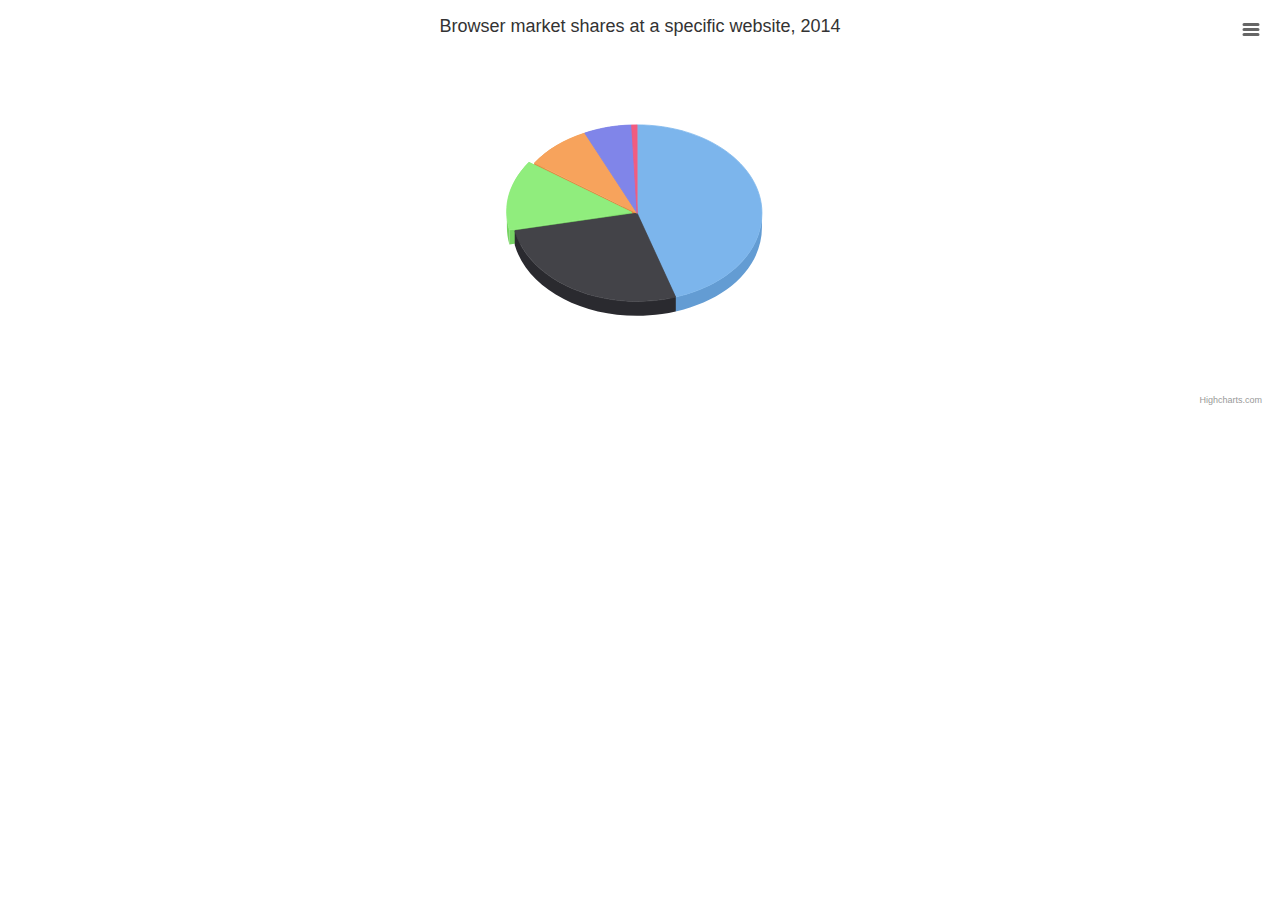
<file: assets/highchart/examples/3d-pie/index.htm>
<!DOCTYPE HTML>
<html>
	<head>
		<meta http-equiv="Content-Type" content="text/html; charset=utf-8">
		<title>Highcharts Example</title>

		<style type="text/css">

		</style>
	</head>
	<body>

<script src="../../code/highcharts.js"></script>
<script src="../../code/highcharts-3d.js"></script>
<script src="../../code/modules/exporting.js"></script>

<div id="container" style="height: 400px"></div>


		<script type="text/javascript">

Highcharts.chart('container', {
    chart: {
        type: 'pie',
        options3d: {
            enabled: true,
            alpha: 45,
            beta: 0
        }
    },
    title: {
        text: 'Browser market shares at a specific website, 2014'
    },
    tooltip: {
        pointFormat: '{series.name}: <b>{point.percentage:.1f}%</b>'
    },
    plotOptions: {
        pie: {
            allowPointSelect: true,
            cursor: 'pointer',
            depth: 35,
            dataLabels: {
                enabled: true,
                format: '{point.name}'
            }
        }
    },
    series: [{
        type: 'pie',
        name: 'Browser share',
        data: [
            ['Firefox', 45.0],
            ['IE', 26.8],
            {
                name: 'Chrome',
                y: 12.8,
                sliced: true,
                selected: true
            },
            ['Safari', 8.5],
            ['Opera', 6.2],
            ['Others', 0.7]
        ]
    }]
});
		</script>
	</body>
</html>
</file>
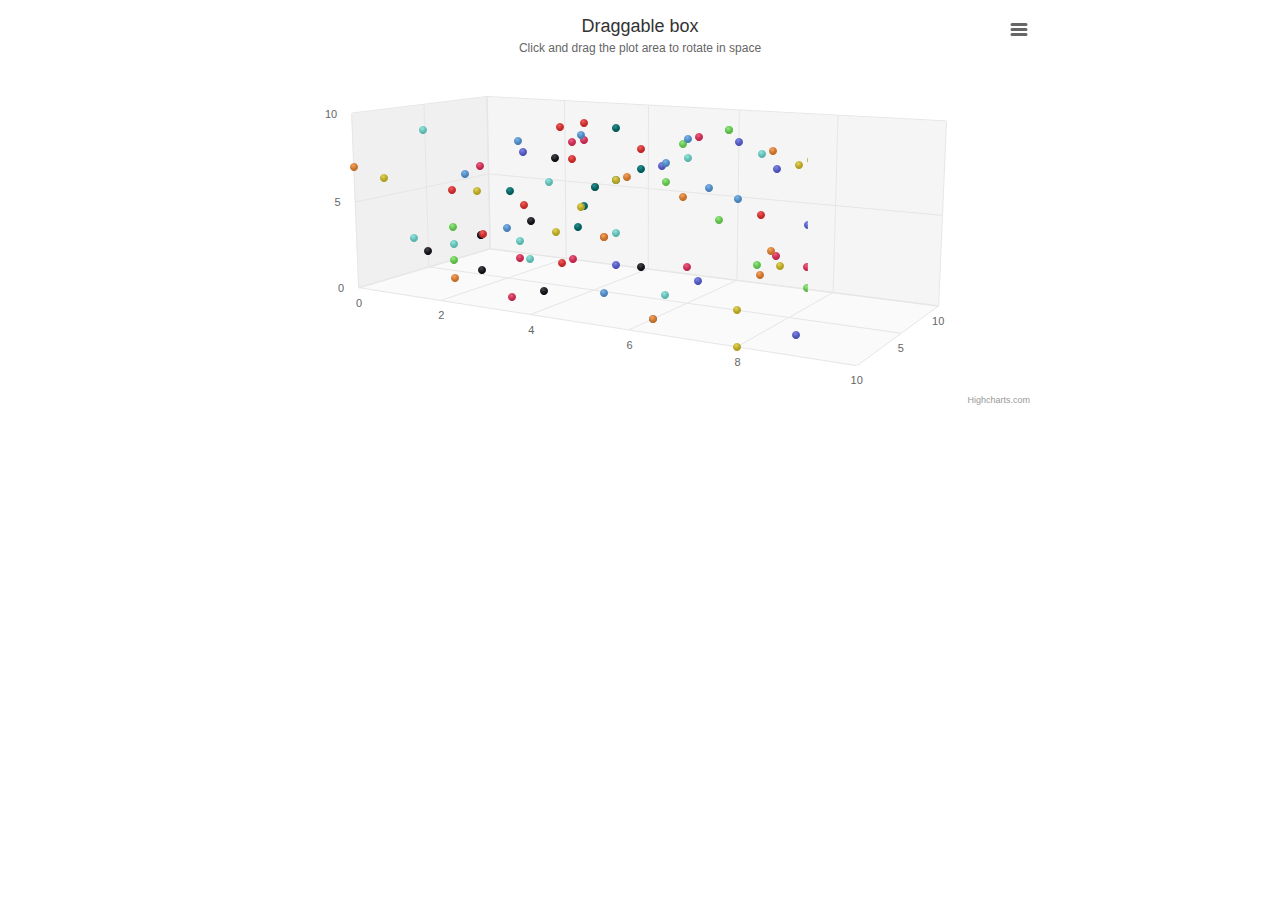
<file: assets/highchart/examples/3d-scatter-draggable/index.htm>
<!DOCTYPE HTML>
<html>
	<head>
		<meta http-equiv="Content-Type" content="text/html; charset=utf-8">
		<title>Highcharts Example</title>

		<style type="text/css">
#container {
    height: 400px; 
    min-width: 310px; 
    max-width: 800px;
    margin: 0 auto;
}
		</style>
	</head>
	<body>
<script src="https://code.jquery.com/jquery-3.1.1.min.js"></script>

<script src="../../code/highcharts.js"></script>
<script src="../../code/highcharts-3d.js"></script>
<script src="../../code/modules/exporting.js"></script>

<div id="container" style="height: 400px"></div>


		<script type="text/javascript">


// Give the points a 3D feel by adding a radial gradient
Highcharts.getOptions().colors = $.map(Highcharts.getOptions().colors, function (color) {
    return {
        radialGradient: {
            cx: 0.4,
            cy: 0.3,
            r: 0.5
        },
        stops: [
            [0, color],
            [1, Highcharts.Color(color).brighten(-0.2).get('rgb')]
        ]
    };
});

// Set up the chart
var chart = new Highcharts.Chart({
    chart: {
        renderTo: 'container',
        margin: 100,
        type: 'scatter',
        options3d: {
            enabled: true,
            alpha: 10,
            beta: 30,
            depth: 250,
            viewDistance: 5,
            fitToPlot: false,
            frame: {
                bottom: { size: 1, color: 'rgba(0,0,0,0.02)' },
                back: { size: 1, color: 'rgba(0,0,0,0.04)' },
                side: { size: 1, color: 'rgba(0,0,0,0.06)' }
            }
        }
    },
    title: {
        text: 'Draggable box'
    },
    subtitle: {
        text: 'Click and drag the plot area to rotate in space'
    },
    plotOptions: {
        scatter: {
            width: 10,
            height: 10,
            depth: 10
        }
    },
    yAxis: {
        min: 0,
        max: 10,
        title: null
    },
    xAxis: {
        min: 0,
        max: 10,
        gridLineWidth: 1
    },
    zAxis: {
        min: 0,
        max: 10,
        showFirstLabel: false
    },
    legend: {
        enabled: false
    },
    series: [{
        name: 'Reading',
        colorByPoint: true,
        data: [[1, 6, 5], [8, 7, 9], [1, 3, 4], [4, 6, 8], [5, 7, 7], [6, 9, 6], [7, 0, 5], [2, 3, 3], [3, 9, 8], [3, 6, 5], [4, 9, 4], [2, 3, 3], [6, 9, 9], [0, 7, 0], [7, 7, 9], [7, 2, 9], [0, 6, 2], [4, 6, 7], [3, 7, 7], [0, 1, 7], [2, 8, 6], [2, 3, 7], [6, 4, 8], [3, 5, 9], [7, 9, 5], [3, 1, 7], [4, 4, 2], [3, 6, 2], [3, 1, 6], [6, 8, 5], [6, 6, 7], [4, 1, 1], [7, 2, 7], [7, 7, 0], [8, 8, 9], [9, 4, 1], [8, 3, 4], [9, 8, 9], [3, 5, 3], [0, 2, 4], [6, 0, 2], [2, 1, 3], [5, 8, 9], [2, 1, 1], [9, 7, 6], [3, 0, 2], [9, 9, 0], [3, 4, 8], [2, 6, 1], [8, 9, 2], [7, 6, 5], [6, 3, 1], [9, 3, 1], [8, 9, 3], [9, 1, 0], [3, 8, 7], [8, 0, 0], [4, 9, 7], [8, 6, 2], [4, 3, 0], [2, 3, 5], [9, 1, 4], [1, 1, 4], [6, 0, 2], [6, 1, 6], [3, 8, 8], [8, 8, 7], [5, 5, 0], [3, 9, 6], [5, 4, 3], [6, 8, 3], [0, 1, 5], [6, 7, 3], [8, 3, 2], [3, 8, 3], [2, 1, 6], [4, 6, 7], [8, 9, 9], [5, 4, 2], [6, 1, 3], [6, 9, 5], [4, 8, 2], [9, 7, 4], [5, 4, 2], [9, 6, 1], [2, 7, 3], [4, 5, 4], [6, 8, 1], [3, 4, 0], [2, 2, 6], [5, 1, 2], [9, 9, 7], [6, 9, 9], [8, 4, 3], [4, 1, 7], [6, 2, 5], [0, 4, 9], [3, 5, 9], [6, 9, 1], [1, 9, 2]]
    }]
});


// Add mouse events for rotation
$(chart.container).on('mousedown.hc touchstart.hc', function (eStart) {
    eStart = chart.pointer.normalize(eStart);

    var posX = eStart.pageX,
        posY = eStart.pageY,
        alpha = chart.options.chart.options3d.alpha,
        beta = chart.options.chart.options3d.beta,
        newAlpha,
        newBeta,
        sensitivity = 5; // lower is more sensitive

    $(document).on({
        'mousemove.hc touchdrag.hc': function (e) {
            // Run beta
            newBeta = beta + (posX - e.pageX) / sensitivity;
            chart.options.chart.options3d.beta = newBeta;

            // Run alpha
            newAlpha = alpha + (e.pageY - posY) / sensitivity;
            chart.options.chart.options3d.alpha = newAlpha;

            chart.redraw(false);
        },
        'mouseup touchend': function () {
            $(document).off('.hc');
        }
    });
});

		</script>
	</body>
</html>
</file>
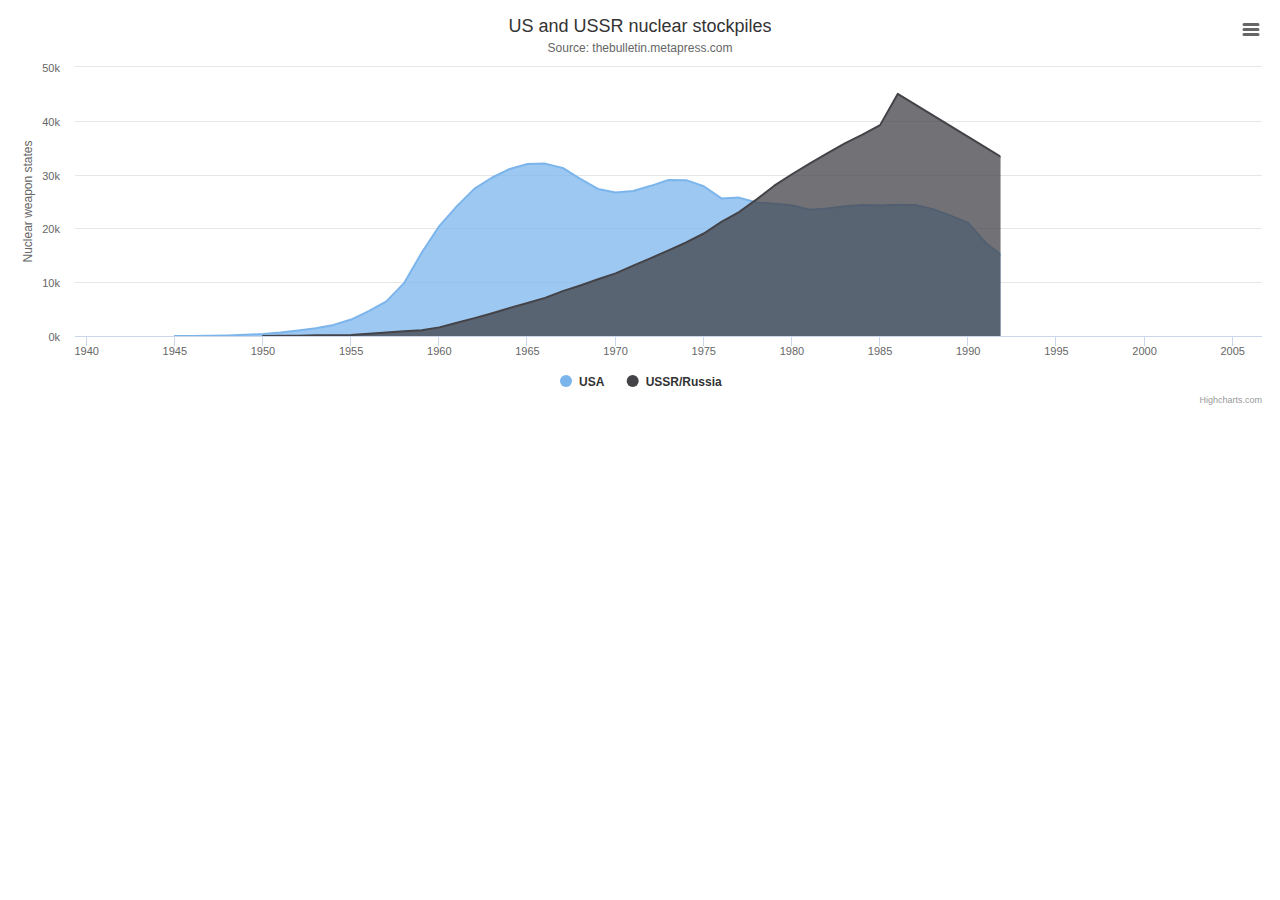
<file: assets/highchart/examples/area-basic/index.htm>
<!DOCTYPE HTML>
<html>
	<head>
		<meta http-equiv="Content-Type" content="text/html; charset=utf-8">
		<title>Highcharts Example</title>

		<style type="text/css">

		</style>
	</head>
	<body>
<script src="../../code/highcharts.js"></script>
<script src="../../code/modules/exporting.js"></script>

<div id="container" style="min-width: 310px; height: 400px; margin: 0 auto"></div>



		<script type="text/javascript">

Highcharts.chart('container', {
    chart: {
        type: 'area'
    },
    title: {
        text: 'US and USSR nuclear stockpiles'
    },
    subtitle: {
        text: 'Source: <a href="http://thebulletin.metapress.com/content/c4120650912x74k7/fulltext.pdf">' +
            'thebulletin.metapress.com</a>'
    },
    xAxis: {
        allowDecimals: false,
        labels: {
            formatter: function () {
                return this.value; // clean, unformatted number for year
            }
        }
    },
    yAxis: {
        title: {
            text: 'Nuclear weapon states'
        },
        labels: {
            formatter: function () {
                return this.value / 1000 + 'k';
            }
        }
    },
    tooltip: {
        pointFormat: '{series.name} produced <b>{point.y:,.0f}</b><br/>warheads in {point.x}'
    },
    plotOptions: {
        area: {
            pointStart: 1940,
            marker: {
                enabled: false,
                symbol: 'circle',
                radius: 2,
                states: {
                    hover: {
                        enabled: true
                    }
                }
            }
        }
    },
    series: [{
        name: 'USA',
        data: [null, null, null, null, null, 6, 11, 32, 110, 235, 369, 640,
            1005, 1436, 2063, 3057, 4618, 6444, 9822, 15468, 20434, 24126,
            27387, 29459, 31056, 31982, 32040, 31233, 29224, 27342, 26662,
            26956, 27912, 28999, 28965, 27826, 25579, 25722, 24826, 24605,
            24304, 23464, 23708, 24099, 24357, 24237, 24401, 24344, 23586,
            22380, 21004, 17287, 14747, 13076, 12555, 12144, 11009, 10950,
            10871, 10824, 10577, 10527, 10475, 10421, 10358, 10295, 10104]
    }, {
        name: 'USSR/Russia',
        data: [null, null, null, null, null, null, null, null, null, null,
            5, 25, 50, 120, 150, 200, 426, 660, 869, 1060, 1605, 2471, 3322,
            4238, 5221, 6129, 7089, 8339, 9399, 10538, 11643, 13092, 14478,
            15915, 17385, 19055, 21205, 23044, 25393, 27935, 30062, 32049,
            33952, 35804, 37431, 39197, 45000, 43000, 41000, 39000, 37000,
            35000, 33000, 31000, 29000, 27000, 25000, 24000, 23000, 22000,
            21000, 20000, 19000, 18000, 18000, 17000, 16000]
    }]
});
		</script>
	</body>
</html>
</file>
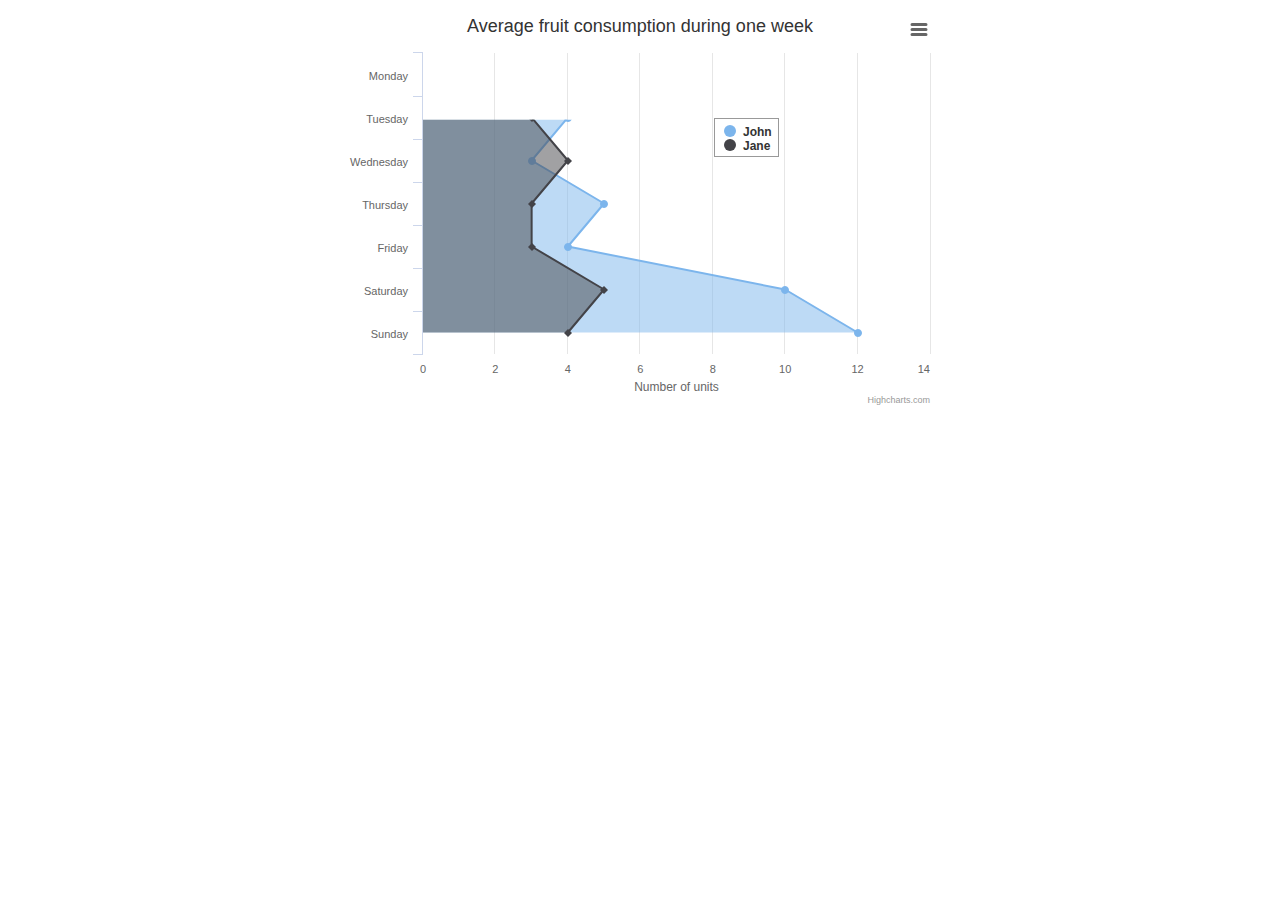
<file: assets/highchart/examples/area-inverted/index.htm>
<!DOCTYPE HTML>
<html>
	<head>
		<meta http-equiv="Content-Type" content="text/html; charset=utf-8">
		<title>Highcharts Example</title>

		<style type="text/css">

		</style>
	</head>
	<body>
<script src="../../code/highcharts.js"></script>
<script src="../../code/modules/exporting.js"></script>

<div id="container" style="min-width: 310px; height: 400px; max-width: 600px; margin: 0 auto"></div>



		<script type="text/javascript">

Highcharts.chart('container', {
    chart: {
        type: 'area',
        inverted: true
    },
    title: {
        text: 'Average fruit consumption during one week'
    },
    subtitle: {
        style: {
            position: 'absolute',
            right: '0px',
            bottom: '10px'
        }
    },
    legend: {
        layout: 'vertical',
        align: 'right',
        verticalAlign: 'top',
        x: -150,
        y: 100,
        floating: true,
        borderWidth: 1,
        backgroundColor: (Highcharts.theme && Highcharts.theme.legendBackgroundColor) || '#FFFFFF'
    },
    xAxis: {
        categories: [
            'Monday',
            'Tuesday',
            'Wednesday',
            'Thursday',
            'Friday',
            'Saturday',
            'Sunday'
        ]
    },
    yAxis: {
        title: {
            text: 'Number of units'
        },
        labels: {
            formatter: function () {
                return this.value;
            }
        },
        min: 0
    },
    plotOptions: {
        area: {
            fillOpacity: 0.5
        }
    },
    series: [{
        name: 'John',
        data: [3, 4, 3, 5, 4, 10, 12]
    }, {
        name: 'Jane',
        data: [1, 3, 4, 3, 3, 5, 4]
    }]
});
		</script>
	</body>
</html>
</file>
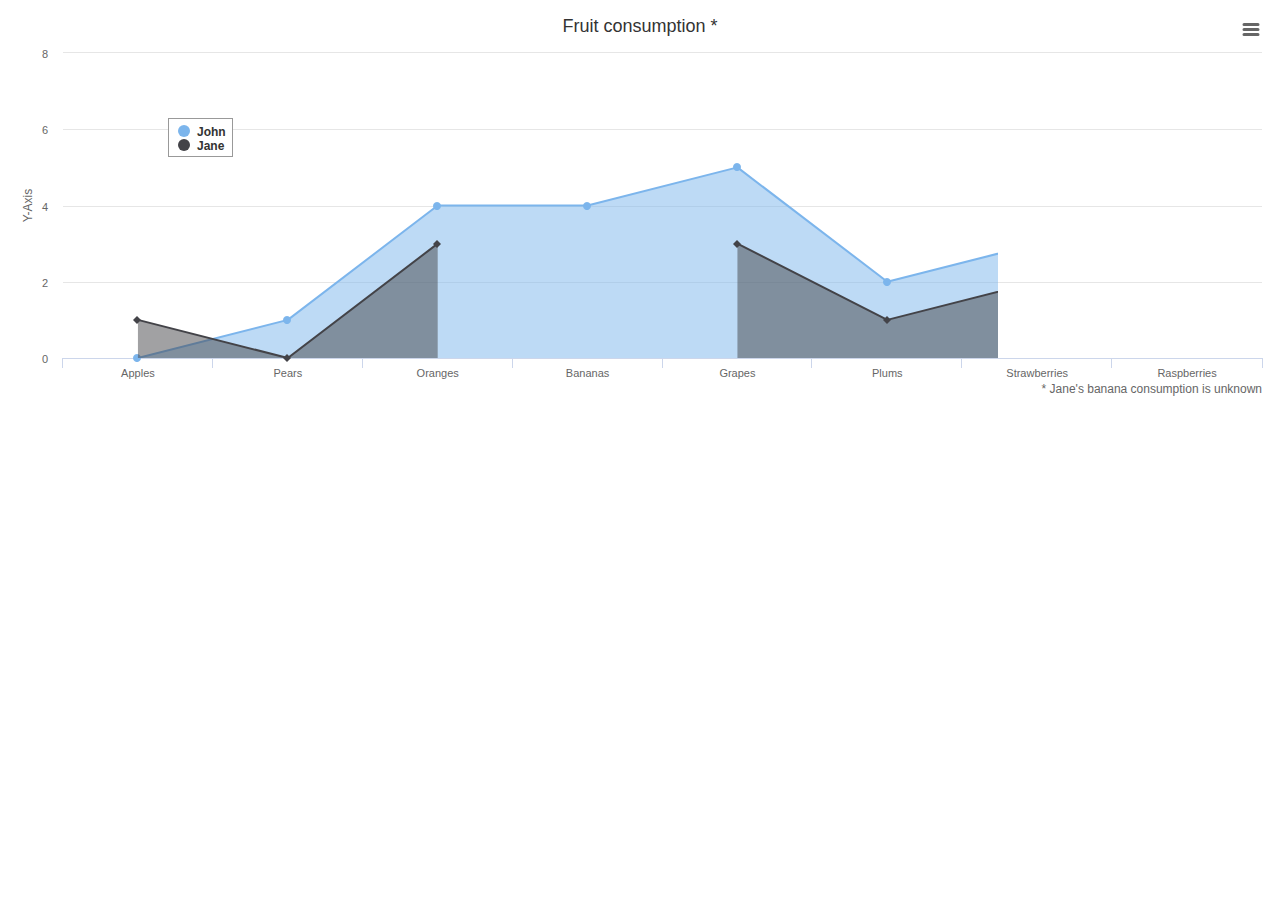
<file: assets/highchart/examples/area-missing/index.htm>
<!DOCTYPE HTML>
<html>
	<head>
		<meta http-equiv="Content-Type" content="text/html; charset=utf-8">
		<title>Highcharts Example</title>

		<style type="text/css">

		</style>
	</head>
	<body>
<script src="../../code/highcharts.js"></script>
<script src="../../code/modules/exporting.js"></script>

<div id="container" style="min-width: 310px; height: 400px; margin: 0 auto"></div>



		<script type="text/javascript">

Highcharts.chart('container', {
    chart: {
        type: 'area',
        spacingBottom: 30
    },
    title: {
        text: 'Fruit consumption *'
    },
    subtitle: {
        text: '* Jane\'s banana consumption is unknown',
        floating: true,
        align: 'right',
        verticalAlign: 'bottom',
        y: 15
    },
    legend: {
        layout: 'vertical',
        align: 'left',
        verticalAlign: 'top',
        x: 150,
        y: 100,
        floating: true,
        borderWidth: 1,
        backgroundColor: (Highcharts.theme && Highcharts.theme.legendBackgroundColor) || '#FFFFFF'
    },
    xAxis: {
        categories: ['Apples', 'Pears', 'Oranges', 'Bananas', 'Grapes', 'Plums', 'Strawberries', 'Raspberries']
    },
    yAxis: {
        title: {
            text: 'Y-Axis'
        },
        labels: {
            formatter: function () {
                return this.value;
            }
        }
    },
    tooltip: {
        formatter: function () {
            return '<b>' + this.series.name + '</b><br/>' +
                this.x + ': ' + this.y;
        }
    },
    plotOptions: {
        area: {
            fillOpacity: 0.5
        }
    },
    credits: {
        enabled: false
    },
    series: [{
        name: 'John',
        data: [0, 1, 4, 4, 5, 2, 3, 7]
    }, {
        name: 'Jane',
        data: [1, 0, 3, null, 3, 1, 2, 1]
    }]
});
		</script>
	</body>
</html>
</file>
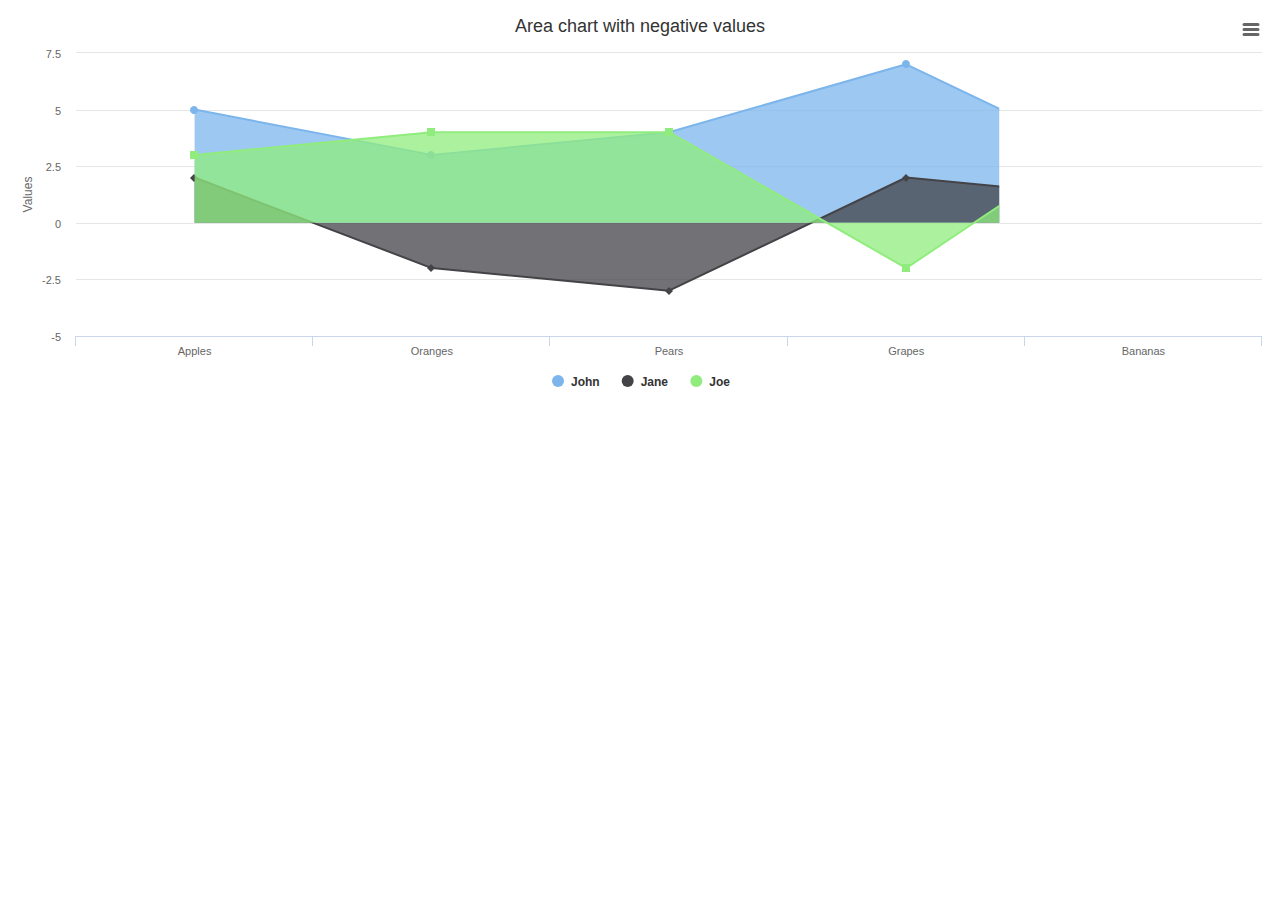
<file: assets/highchart/examples/area-negative/index.htm>
<!DOCTYPE HTML>
<html>
	<head>
		<meta http-equiv="Content-Type" content="text/html; charset=utf-8">
		<title>Highcharts Example</title>

		<style type="text/css">

		</style>
	</head>
	<body>
<script src="../../code/highcharts.js"></script>
<script src="../../code/modules/exporting.js"></script>

<div id="container" style="min-width: 310px; height: 400px; margin: 0 auto"></div>



		<script type="text/javascript">

Highcharts.chart('container', {
    chart: {
        type: 'area'
    },
    title: {
        text: 'Area chart with negative values'
    },
    xAxis: {
        categories: ['Apples', 'Oranges', 'Pears', 'Grapes', 'Bananas']
    },
    credits: {
        enabled: false
    },
    series: [{
        name: 'John',
        data: [5, 3, 4, 7, 2]
    }, {
        name: 'Jane',
        data: [2, -2, -3, 2, 1]
    }, {
        name: 'Joe',
        data: [3, 4, 4, -2, 5]
    }]
});
		</script>
	</body>
</html>
</file>
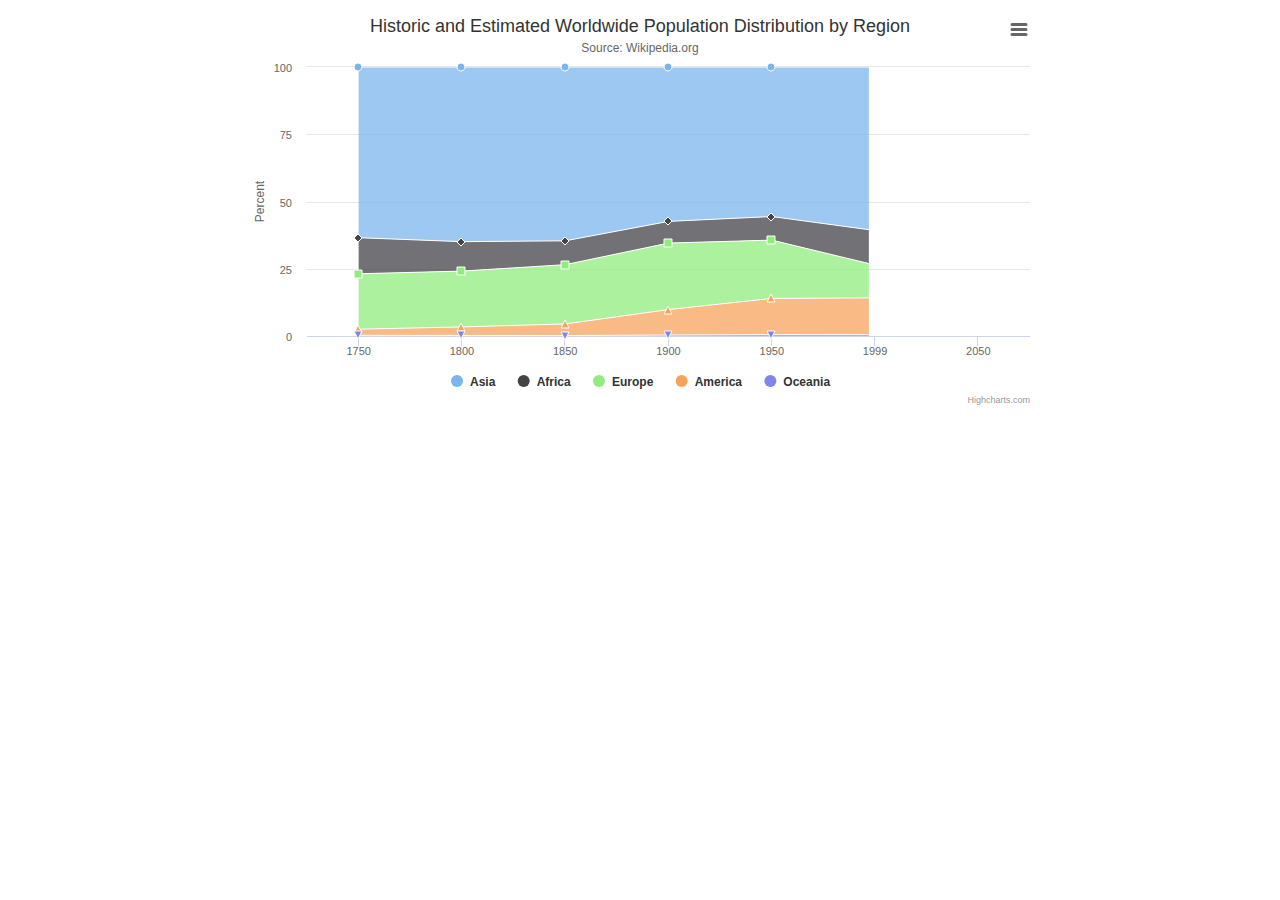
<file: assets/highchart/examples/area-stacked-percent/index.htm>
<!DOCTYPE HTML>
<html>
	<head>
		<meta http-equiv="Content-Type" content="text/html; charset=utf-8">
		<title>Highcharts Example</title>

		<style type="text/css">

		</style>
	</head>
	<body>
<script src="../../code/highcharts.js"></script>
<script src="../../code/modules/exporting.js"></script>

<div id="container" style="min-width: 310px; height: 400px; max-width: 800px; margin: 0 auto"></div>



		<script type="text/javascript">

Highcharts.chart('container', {
    chart: {
        type: 'area'
    },
    title: {
        text: 'Historic and Estimated Worldwide Population Distribution by Region'
    },
    subtitle: {
        text: 'Source: Wikipedia.org'
    },
    xAxis: {
        categories: ['1750', '1800', '1850', '1900', '1950', '1999', '2050'],
        tickmarkPlacement: 'on',
        title: {
            enabled: false
        }
    },
    yAxis: {
        title: {
            text: 'Percent'
        }
    },
    tooltip: {
        pointFormat: '<span style="color:{series.color}">{series.name}</span>: <b>{point.percentage:.1f}%</b> ({point.y:,.0f} millions)<br/>',
        split: true
    },
    plotOptions: {
        area: {
            stacking: 'percent',
            lineColor: '#ffffff',
            lineWidth: 1,
            marker: {
                lineWidth: 1,
                lineColor: '#ffffff'
            }
        }
    },
    series: [{
        name: 'Asia',
        data: [502, 635, 809, 947, 1402, 3634, 5268]
    }, {
        name: 'Africa',
        data: [106, 107, 111, 133, 221, 767, 1766]
    }, {
        name: 'Europe',
        data: [163, 203, 276, 408, 547, 729, 628]
    }, {
        name: 'America',
        data: [18, 31, 54, 156, 339, 818, 1201]
    }, {
        name: 'Oceania',
        data: [2, 2, 2, 6, 13, 30, 46]
    }]
});
		</script>
	</body>
</html>
</file>
<file: assets/sorting/css/styles.css>
@import url('http://fonts.googleapis.com/css?family=Amarante');

.keywords thead {
  cursor: pointer !important;
  
}

.keywords thead tr th span { 
  padding-right: 20px;
  background-repeat: no-repeat;
  background-position: 100% 100%;
}

.keywords thead tr th.headerSortUp, .keywords thead tr th.headerSortDown {
  background: #acc8dd;
}

.keywords thead tr th.headerSortUp span {
  background-image: url('up-arrow.png');
}
.keywords thead tr th.headerSortDown span {
  background-image: url('down-arrow.png');
}


.keywords tbody tr { 
  color: #555;
}

.keywords tbody tr td.lalign {
  text-align: left;
}
</file>
